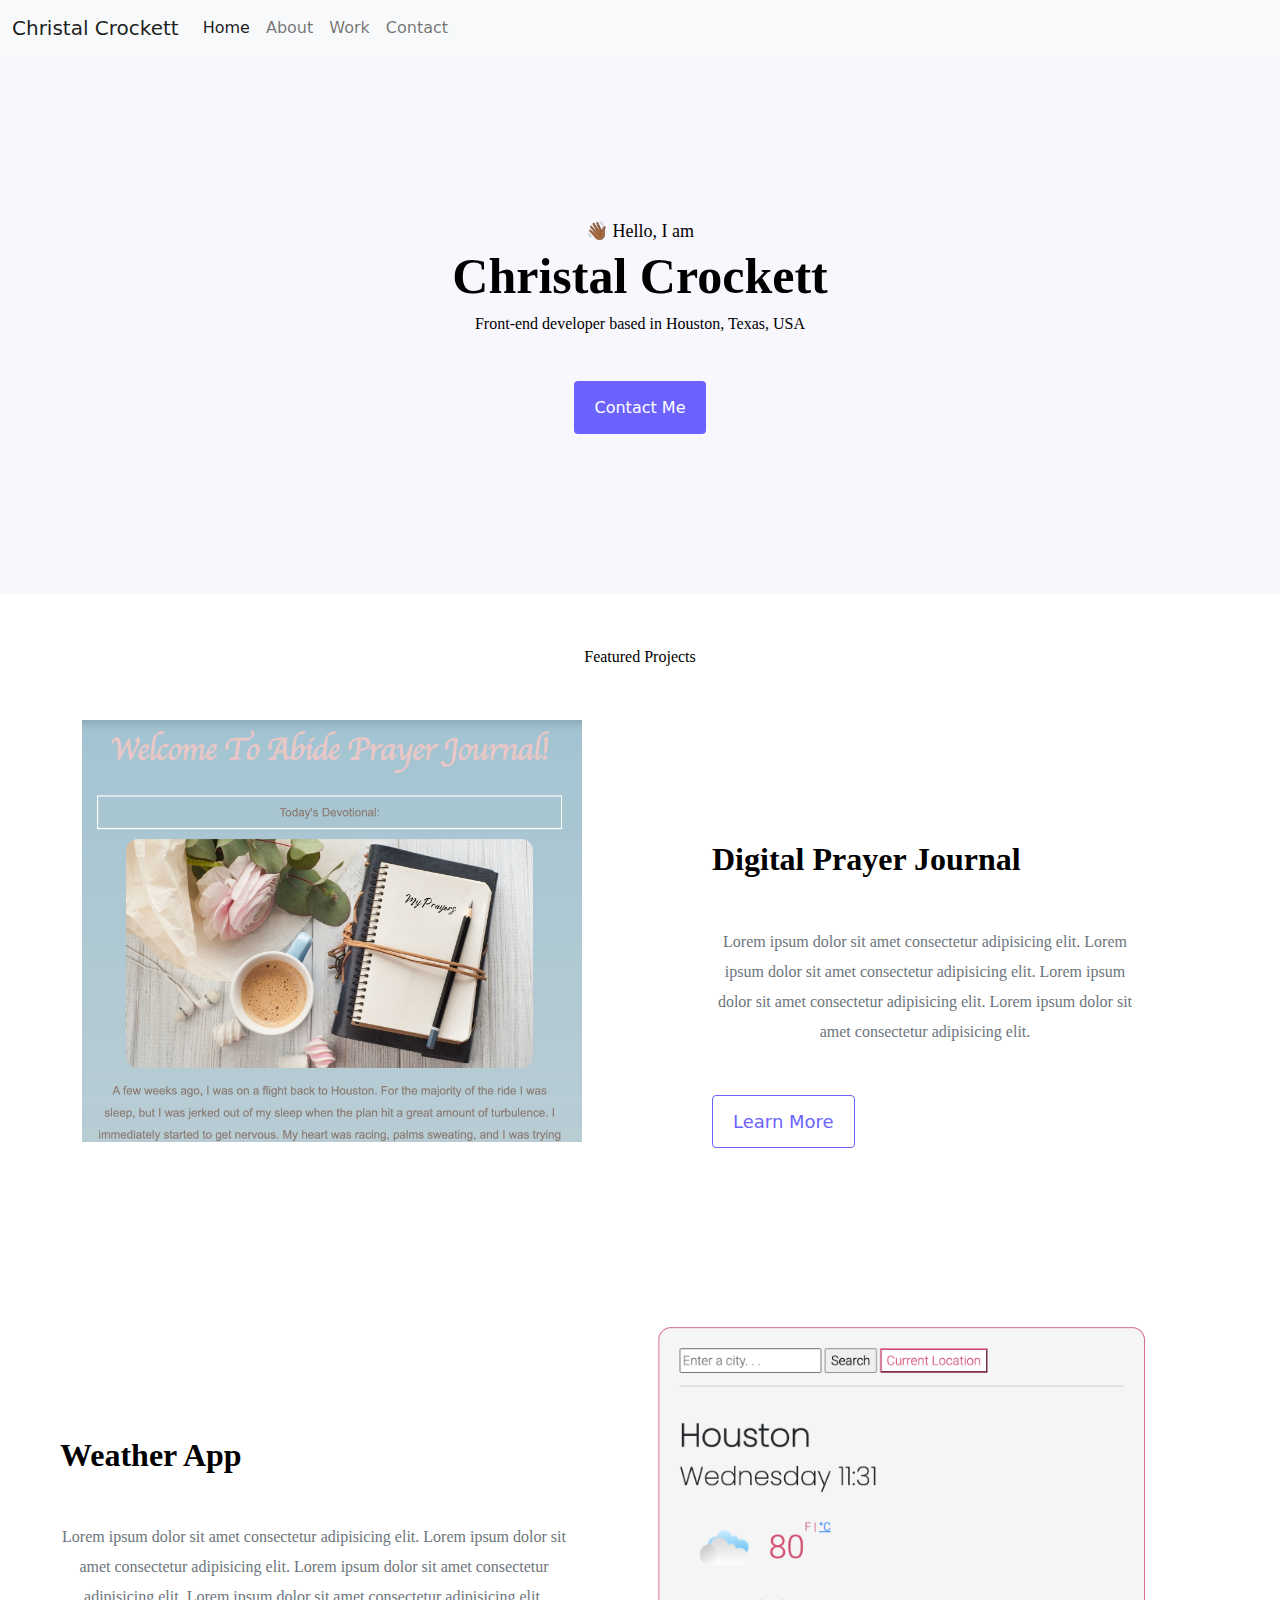
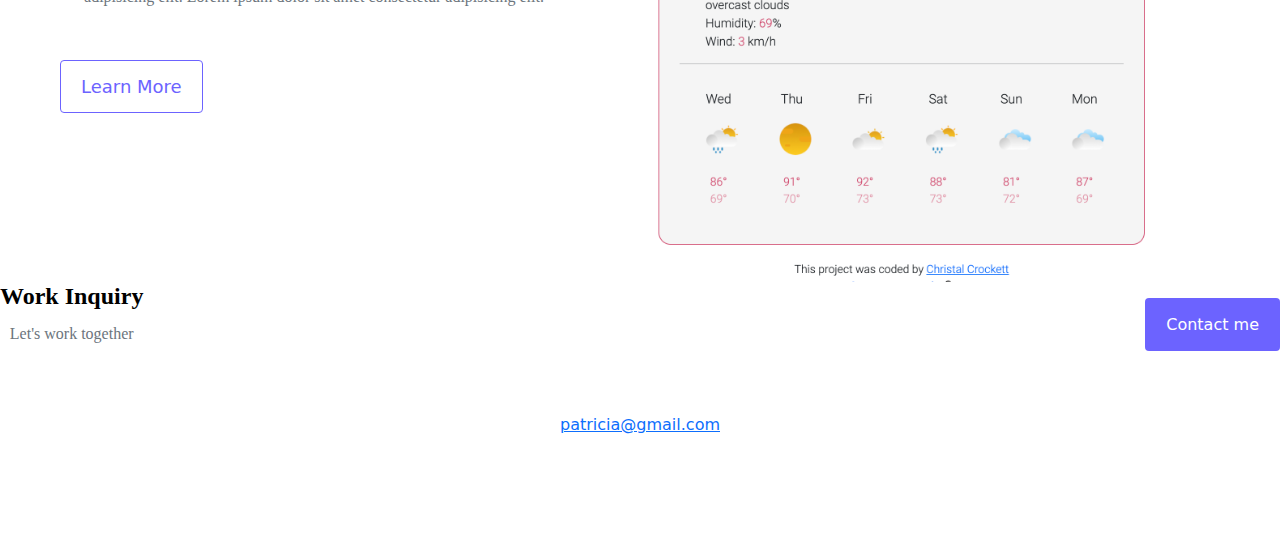
<file: images/Christal Crockett's Portfolio.html>
<!DOCTYPE html>
<!-- saved from url=(0032)http://127.0.0.1:5500/index.html -->
<html lang="en"><head><meta http-equiv="Content-Type" content="text/html; charset=UTF-8">
    
    <meta http-equiv="X-UA-Compatible" content="IE=edge">
    <meta name="viewport" content="width=device-width, initial-scale=1.0">

    <title>Christal Crockett's Portfolio</title>

    <link href="./Christal Crockett&#39;s Portfolio_files/bootstrap.min.css" rel="stylesheet" integrity="sha384-EVSTQN3/azprG1Anm3QDgpJLIm9Nao0Yz1ztcQTwFspd3yD65VohhpuuCOmLASjC" crossorigin="anonymous">
    <link rel="stylesheet" a="" href="./Christal Crockett&#39;s Portfolio_files/portfolio.css">
    <link rel="preconnect" href="https://fonts.googleapis.com/">
    <link rel="preconnect" href="https://fonts.gstatic.com/" crossorigin="">
    <link href="./Christal Crockett&#39;s Portfolio_files/css2" rel="stylesheet">
    <script src="./Christal Crockett&#39;s Portfolio_files/bootstrap.bundle.min.js" integrity="sha384-MrcW6ZMFYlzcLA8Nl+NtUVF0sA7MsXsP1UyJoMp4YLEuNSfAP+JcXn/tWtIaxVXM" crossorigin="anonymous"></script>
    <script src="./Christal Crockett&#39;s Portfolio_files/9d87607539.js" crossorigin="anonymous"></script><style media="all" id="fa-v4-font-face">/*!
 * Font Awesome Free 6.4.0 by @fontawesome - https://fontawesome.com
 * License - https://fontawesome.com/license/free (Icons: CC BY 4.0, Fonts: SIL OFL 1.1, Code: MIT License)
 * Copyright 2023 Fonticons, Inc.
 */@font-face{font-family:"FontAwesome";font-display:block;src:url(https://ka-f.fontawesome.com/releases/v6.4.0/webfonts/free-fa-solid-900.woff2) format("woff2"),url(https://ka-f.fontawesome.com/releases/v6.4.0/webfonts/free-fa-solid-900.ttf) format("truetype")}@font-face{font-family:"FontAwesome";font-display:block;src:url(https://ka-f.fontawesome.com/releases/v6.4.0/webfonts/free-fa-brands-400.woff2) format("woff2"),url(https://ka-f.fontawesome.com/releases/v6.4.0/webfonts/free-fa-brands-400.ttf) format("truetype")}@font-face{font-family:"FontAwesome";font-display:block;src:url(https://ka-f.fontawesome.com/releases/v6.4.0/webfonts/free-fa-regular-400.woff2) format("woff2"),url(https://ka-f.fontawesome.com/releases/v6.4.0/webfonts/free-fa-regular-400.ttf) format("truetype");unicode-range:u+f003,u+f006,u+f014,u+f016-f017,u+f01a-f01b,u+f01d,u+f022,u+f03e,u+f044,u+f046,u+f05c-f05d,u+f06e,u+f070,u+f087-f088,u+f08a,u+f094,u+f096-f097,u+f09d,u+f0a0,u+f0a2,u+f0a4-f0a7,u+f0c5,u+f0c7,u+f0e5-f0e6,u+f0eb,u+f0f6-f0f8,u+f10c,u+f114-f115,u+f118-f11a,u+f11c-f11d,u+f133,u+f147,u+f14e,u+f150-f152,u+f185-f186,u+f18e,u+f190-f192,u+f196,u+f1c1-f1c9,u+f1d9,u+f1db,u+f1e3,u+f1ea,u+f1f7,u+f1f9,u+f20a,u+f247-f248,u+f24a,u+f24d,u+f255-f25b,u+f25d,u+f271-f274,u+f278,u+f27b,u+f28c,u+f28e,u+f29c,u+f2b5,u+f2b7,u+f2ba,u+f2bc,u+f2be,u+f2c0-f2c1,u+f2c3,u+f2d0,u+f2d2,u+f2d4,u+f2dc}@font-face{font-family:"FontAwesome";font-display:block;src:url(https://ka-f.fontawesome.com/releases/v6.4.0/webfonts/free-fa-v4compatibility.woff2) format("woff2"),url(https://ka-f.fontawesome.com/releases/v6.4.0/webfonts/free-fa-v4compatibility.ttf) format("truetype");unicode-range:u+f041,u+f047,u+f065-f066,u+f07d-f07e,u+f080,u+f08b,u+f08e,u+f090,u+f09a,u+f0ac,u+f0ae,u+f0b2,u+f0d0,u+f0d6,u+f0e4,u+f0ec,u+f10a-f10b,u+f123,u+f13e,u+f148-f149,u+f14c,u+f156,u+f15e,u+f160-f161,u+f163,u+f175-f178,u+f195,u+f1f8,u+f219,u+f27a}</style><style media="all" id="fa-v5-font-face">/*!
 * Font Awesome Free 6.4.0 by @fontawesome - https://fontawesome.com
 * License - https://fontawesome.com/license/free (Icons: CC BY 4.0, Fonts: SIL OFL 1.1, Code: MIT License)
 * Copyright 2023 Fonticons, Inc.
 */@font-face{font-family:"Font Awesome 5 Brands";font-display:block;font-weight:400;src:url(https://ka-f.fontawesome.com/releases/v6.4.0/webfonts/free-fa-brands-400.woff2) format("woff2"),url(https://ka-f.fontawesome.com/releases/v6.4.0/webfonts/free-fa-brands-400.ttf) format("truetype")}@font-face{font-family:"Font Awesome 5 Free";font-display:block;font-weight:900;src:url(https://ka-f.fontawesome.com/releases/v6.4.0/webfonts/free-fa-solid-900.woff2) format("woff2"),url(https://ka-f.fontawesome.com/releases/v6.4.0/webfonts/free-fa-solid-900.ttf) format("truetype")}@font-face{font-family:"Font Awesome 5 Free";font-display:block;font-weight:400;src:url(https://ka-f.fontawesome.com/releases/v6.4.0/webfonts/free-fa-regular-400.woff2) format("woff2"),url(https://ka-f.fontawesome.com/releases/v6.4.0/webfonts/free-fa-regular-400.ttf) format("truetype")}</style><style media="all" id="fa-v4-shims">/*!
 * Font Awesome Free 6.4.0 by @fontawesome - https://fontawesome.com
 * License - https://fontawesome.com/license/free (Icons: CC BY 4.0, Fonts: SIL OFL 1.1, Code: MIT License)
 * Copyright 2023 Fonticons, Inc.
 */.fa.fa-glass:before{content:"\f000"}.fa.fa-envelope-o{font-family:"Font Awesome 6 Free";font-weight:400}.fa.fa-envelope-o:before{content:"\f0e0"}.fa.fa-star-o{font-family:"Font Awesome 6 Free";font-weight:400}.fa.fa-star-o:before{content:"\f005"}.fa.fa-close:before,.fa.fa-remove:before{content:"\f00d"}.fa.fa-gear:before{content:"\f013"}.fa.fa-trash-o{font-family:"Font Awesome 6 Free";font-weight:400}.fa.fa-trash-o:before{content:"\f2ed"}.fa.fa-home:before{content:"\f015"}.fa.fa-file-o{font-family:"Font Awesome 6 Free";font-weight:400}.fa.fa-file-o:before{content:"\f15b"}.fa.fa-clock-o{font-family:"Font Awesome 6 Free";font-weight:400}.fa.fa-clock-o:before{content:"\f017"}.fa.fa-arrow-circle-o-down{font-family:"Font Awesome 6 Free";font-weight:400}.fa.fa-arrow-circle-o-down:before{content:"\f358"}.fa.fa-arrow-circle-o-up{font-family:"Font Awesome 6 Free";font-weight:400}.fa.fa-arrow-circle-o-up:before{content:"\f35b"}.fa.fa-play-circle-o{font-family:"Font Awesome 6 Free";font-weight:400}.fa.fa-play-circle-o:before{content:"\f144"}.fa.fa-repeat:before,.fa.fa-rotate-right:before{content:"\f01e"}.fa.fa-refresh:before{content:"\f021"}.fa.fa-list-alt{font-family:"Font Awesome 6 Free";font-weight:400}.fa.fa-list-alt:before{content:"\f022"}.fa.fa-dedent:before{content:"\f03b"}.fa.fa-video-camera:before{content:"\f03d"}.fa.fa-picture-o{font-family:"Font Awesome 6 Free";font-weight:400}.fa.fa-picture-o:before{content:"\f03e"}.fa.fa-photo{font-family:"Font Awesome 6 Free";font-weight:400}.fa.fa-photo:before{content:"\f03e"}.fa.fa-image{font-family:"Font Awesome 6 Free";font-weight:400}.fa.fa-image:before{content:"\f03e"}.fa.fa-map-marker:before{content:"\f3c5"}.fa.fa-pencil-square-o{font-family:"Font Awesome 6 Free";font-weight:400}.fa.fa-pencil-square-o:before{content:"\f044"}.fa.fa-edit{font-family:"Font Awesome 6 Free";font-weight:400}.fa.fa-edit:before{content:"\f044"}.fa.fa-share-square-o:before{content:"\f14d"}.fa.fa-check-square-o{font-family:"Font Awesome 6 Free";font-weight:400}.fa.fa-check-square-o:before{content:"\f14a"}.fa.fa-arrows:before{content:"\f0b2"}.fa.fa-times-circle-o{font-family:"Font Awesome 6 Free";font-weight:400}.fa.fa-times-circle-o:before{content:"\f057"}.fa.fa-check-circle-o{font-family:"Font Awesome 6 Free";font-weight:400}.fa.fa-check-circle-o:before{content:"\f058"}.fa.fa-mail-forward:before{content:"\f064"}.fa.fa-expand:before{content:"\f424"}.fa.fa-compress:before{content:"\f422"}.fa.fa-eye,.fa.fa-eye-slash{font-family:"Font Awesome 6 Free";font-weight:400}.fa.fa-warning:before{content:"\f071"}.fa.fa-calendar:before{content:"\f073"}.fa.fa-arrows-v:before{content:"\f338"}.fa.fa-arrows-h:before{content:"\f337"}.fa.fa-bar-chart-o:before,.fa.fa-bar-chart:before{content:"\e0e3"}.fa.fa-twitter-square{font-family:"Font Awesome 6 Brands";font-weight:400}.fa.fa-twitter-square:before{content:"\f081"}.fa.fa-facebook-square{font-family:"Font Awesome 6 Brands";font-weight:400}.fa.fa-facebook-square:before{content:"\f082"}.fa.fa-gears:before{content:"\f085"}.fa.fa-thumbs-o-up{font-family:"Font Awesome 6 Free";font-weight:400}.fa.fa-thumbs-o-up:before{content:"\f164"}.fa.fa-thumbs-o-down{font-family:"Font Awesome 6 Free";font-weight:400}.fa.fa-thumbs-o-down:before{content:"\f165"}.fa.fa-heart-o{font-family:"Font Awesome 6 Free";font-weight:400}.fa.fa-heart-o:before{content:"\f004"}.fa.fa-sign-out:before{content:"\f2f5"}.fa.fa-linkedin-square{font-family:"Font Awesome 6 Brands";font-weight:400}.fa.fa-linkedin-square:before{content:"\f08c"}.fa.fa-thumb-tack:before{content:"\f08d"}.fa.fa-external-link:before{content:"\f35d"}.fa.fa-sign-in:before{content:"\f2f6"}.fa.fa-github-square{font-family:"Font Awesome 6 Brands";font-weight:400}.fa.fa-github-square:before{content:"\f092"}.fa.fa-lemon-o{font-family:"Font Awesome 6 Free";font-weight:400}.fa.fa-lemon-o:before{content:"\f094"}.fa.fa-square-o{font-family:"Font Awesome 6 Free";font-weight:400}.fa.fa-square-o:before{content:"\f0c8"}.fa.fa-bookmark-o{font-family:"Font Awesome 6 Free";font-weight:400}.fa.fa-bookmark-o:before{content:"\f02e"}.fa.fa-facebook,.fa.fa-twitter{font-family:"Font Awesome 6 Brands";font-weight:400}.fa.fa-facebook:before{content:"\f39e"}.fa.fa-facebook-f{font-family:"Font Awesome 6 Brands";font-weight:400}.fa.fa-facebook-f:before{content:"\f39e"}.fa.fa-github{font-family:"Font Awesome 6 Brands";font-weight:400}.fa.fa-credit-card{font-family:"Font Awesome 6 Free";font-weight:400}.fa.fa-feed:before{content:"\f09e"}.fa.fa-hdd-o{font-family:"Font Awesome 6 Free";font-weight:400}.fa.fa-hdd-o:before{content:"\f0a0"}.fa.fa-hand-o-right{font-family:"Font Awesome 6 Free";font-weight:400}.fa.fa-hand-o-right:before{content:"\f0a4"}.fa.fa-hand-o-left{font-family:"Font Awesome 6 Free";font-weight:400}.fa.fa-hand-o-left:before{content:"\f0a5"}.fa.fa-hand-o-up{font-family:"Font Awesome 6 Free";font-weight:400}.fa.fa-hand-o-up:before{content:"\f0a6"}.fa.fa-hand-o-down{font-family:"Font Awesome 6 Free";font-weight:400}.fa.fa-hand-o-down:before{content:"\f0a7"}.fa.fa-globe:before{content:"\f57d"}.fa.fa-tasks:before{content:"\f828"}.fa.fa-arrows-alt:before{content:"\f31e"}.fa.fa-group:before{content:"\f0c0"}.fa.fa-chain:before{content:"\f0c1"}.fa.fa-cut:before{content:"\f0c4"}.fa.fa-files-o{font-family:"Font Awesome 6 Free";font-weight:400}.fa.fa-files-o:before{content:"\f0c5"}.fa.fa-floppy-o{font-family:"Font Awesome 6 Free";font-weight:400}.fa.fa-floppy-o:before{content:"\f0c7"}.fa.fa-save{font-family:"Font Awesome 6 Free";font-weight:400}.fa.fa-save:before{content:"\f0c7"}.fa.fa-navicon:before,.fa.fa-reorder:before{content:"\f0c9"}.fa.fa-magic:before{content:"\e2ca"}.fa.fa-pinterest,.fa.fa-pinterest-square{font-family:"Font Awesome 6 Brands";font-weight:400}.fa.fa-pinterest-square:before{content:"\f0d3"}.fa.fa-google-plus-square{font-family:"Font Awesome 6 Brands";font-weight:400}.fa.fa-google-plus-square:before{content:"\f0d4"}.fa.fa-google-plus{font-family:"Font Awesome 6 Brands";font-weight:400}.fa.fa-google-plus:before{content:"\f0d5"}.fa.fa-money:before{content:"\f3d1"}.fa.fa-unsorted:before{content:"\f0dc"}.fa.fa-sort-desc:before{content:"\f0dd"}.fa.fa-sort-asc:before{content:"\f0de"}.fa.fa-linkedin{font-family:"Font Awesome 6 Brands";font-weight:400}.fa.fa-linkedin:before{content:"\f0e1"}.fa.fa-rotate-left:before{content:"\f0e2"}.fa.fa-legal:before{content:"\f0e3"}.fa.fa-dashboard:before,.fa.fa-tachometer:before{content:"\f625"}.fa.fa-comment-o{font-family:"Font Awesome 6 Free";font-weight:400}.fa.fa-comment-o:before{content:"\f075"}.fa.fa-comments-o{font-family:"Font Awesome 6 Free";font-weight:400}.fa.fa-comments-o:before{content:"\f086"}.fa.fa-flash:before{content:"\f0e7"}.fa.fa-clipboard:before{content:"\f0ea"}.fa.fa-lightbulb-o{font-family:"Font Awesome 6 Free";font-weight:400}.fa.fa-lightbulb-o:before{content:"\f0eb"}.fa.fa-exchange:before{content:"\f362"}.fa.fa-cloud-download:before{content:"\f0ed"}.fa.fa-cloud-upload:before{content:"\f0ee"}.fa.fa-bell-o{font-family:"Font Awesome 6 Free";font-weight:400}.fa.fa-bell-o:before{content:"\f0f3"}.fa.fa-cutlery:before{content:"\f2e7"}.fa.fa-file-text-o{font-family:"Font Awesome 6 Free";font-weight:400}.fa.fa-file-text-o:before{content:"\f15c"}.fa.fa-building-o{font-family:"Font Awesome 6 Free";font-weight:400}.fa.fa-building-o:before{content:"\f1ad"}.fa.fa-hospital-o{font-family:"Font Awesome 6 Free";font-weight:400}.fa.fa-hospital-o:before{content:"\f0f8"}.fa.fa-tablet:before{content:"\f3fa"}.fa.fa-mobile-phone:before,.fa.fa-mobile:before{content:"\f3cd"}.fa.fa-circle-o{font-family:"Font Awesome 6 Free";font-weight:400}.fa.fa-circle-o:before{content:"\f111"}.fa.fa-mail-reply:before{content:"\f3e5"}.fa.fa-github-alt{font-family:"Font Awesome 6 Brands";font-weight:400}.fa.fa-folder-o{font-family:"Font Awesome 6 Free";font-weight:400}.fa.fa-folder-o:before{content:"\f07b"}.fa.fa-folder-open-o{font-family:"Font Awesome 6 Free";font-weight:400}.fa.fa-folder-open-o:before{content:"\f07c"}.fa.fa-smile-o{font-family:"Font Awesome 6 Free";font-weight:400}.fa.fa-smile-o:before{content:"\f118"}.fa.fa-frown-o{font-family:"Font Awesome 6 Free";font-weight:400}.fa.fa-frown-o:before{content:"\f119"}.fa.fa-meh-o{font-family:"Font Awesome 6 Free";font-weight:400}.fa.fa-meh-o:before{content:"\f11a"}.fa.fa-keyboard-o{font-family:"Font Awesome 6 Free";font-weight:400}.fa.fa-keyboard-o:before{content:"\f11c"}.fa.fa-flag-o{font-family:"Font Awesome 6 Free";font-weight:400}.fa.fa-flag-o:before{content:"\f024"}.fa.fa-mail-reply-all:before{content:"\f122"}.fa.fa-star-half-o{font-family:"Font Awesome 6 Free";font-weight:400}.fa.fa-star-half-o:before{content:"\f5c0"}.fa.fa-star-half-empty{font-family:"Font Awesome 6 Free";font-weight:400}.fa.fa-star-half-empty:before{content:"\f5c0"}.fa.fa-star-half-full{font-family:"Font Awesome 6 Free";font-weight:400}.fa.fa-star-half-full:before{content:"\f5c0"}.fa.fa-code-fork:before{content:"\f126"}.fa.fa-chain-broken:before,.fa.fa-unlink:before{content:"\f127"}.fa.fa-calendar-o{font-family:"Font Awesome 6 Free";font-weight:400}.fa.fa-calendar-o:before{content:"\f133"}.fa.fa-css3,.fa.fa-html5,.fa.fa-maxcdn{font-family:"Font Awesome 6 Brands";font-weight:400}.fa.fa-unlock-alt:before{content:"\f09c"}.fa.fa-minus-square-o{font-family:"Font Awesome 6 Free";font-weight:400}.fa.fa-minus-square-o:before{content:"\f146"}.fa.fa-level-up:before{content:"\f3bf"}.fa.fa-level-down:before{content:"\f3be"}.fa.fa-pencil-square:before{content:"\f14b"}.fa.fa-external-link-square:before{content:"\f360"}.fa.fa-compass{font-family:"Font Awesome 6 Free";font-weight:400}.fa.fa-caret-square-o-down{font-family:"Font Awesome 6 Free";font-weight:400}.fa.fa-caret-square-o-down:before{content:"\f150"}.fa.fa-toggle-down{font-family:"Font Awesome 6 Free";font-weight:400}.fa.fa-toggle-down:before{content:"\f150"}.fa.fa-caret-square-o-up{font-family:"Font Awesome 6 Free";font-weight:400}.fa.fa-caret-square-o-up:before{content:"\f151"}.fa.fa-toggle-up{font-family:"Font Awesome 6 Free";font-weight:400}.fa.fa-toggle-up:before{content:"\f151"}.fa.fa-caret-square-o-right{font-family:"Font Awesome 6 Free";font-weight:400}.fa.fa-caret-square-o-right:before{content:"\f152"}.fa.fa-toggle-right{font-family:"Font Awesome 6 Free";font-weight:400}.fa.fa-toggle-right:before{content:"\f152"}.fa.fa-eur:before,.fa.fa-euro:before{content:"\f153"}.fa.fa-gbp:before{content:"\f154"}.fa.fa-dollar:before,.fa.fa-usd:before{content:"\24"}.fa.fa-inr:before,.fa.fa-rupee:before{content:"\e1bc"}.fa.fa-cny:before,.fa.fa-jpy:before,.fa.fa-rmb:before,.fa.fa-yen:before{content:"\f157"}.fa.fa-rouble:before,.fa.fa-rub:before,.fa.fa-ruble:before{content:"\f158"}.fa.fa-krw:before,.fa.fa-won:before{content:"\f159"}.fa.fa-bitcoin,.fa.fa-btc{font-family:"Font Awesome 6 Brands";font-weight:400}.fa.fa-bitcoin:before{content:"\f15a"}.fa.fa-file-text:before{content:"\f15c"}.fa.fa-sort-alpha-asc:before{content:"\f15d"}.fa.fa-sort-alpha-desc:before{content:"\f881"}.fa.fa-sort-amount-asc:before{content:"\f884"}.fa.fa-sort-amount-desc:before{content:"\f160"}.fa.fa-sort-numeric-asc:before{content:"\f162"}.fa.fa-sort-numeric-desc:before{content:"\f886"}.fa.fa-youtube-square{font-family:"Font Awesome 6 Brands";font-weight:400}.fa.fa-youtube-square:before{content:"\f431"}.fa.fa-xing,.fa.fa-xing-square,.fa.fa-youtube{font-family:"Font Awesome 6 Brands";font-weight:400}.fa.fa-xing-square:before{content:"\f169"}.fa.fa-youtube-play{font-family:"Font Awesome 6 Brands";font-weight:400}.fa.fa-youtube-play:before{content:"\f167"}.fa.fa-adn,.fa.fa-bitbucket,.fa.fa-bitbucket-square,.fa.fa-dropbox,.fa.fa-flickr,.fa.fa-instagram,.fa.fa-stack-overflow{font-family:"Font Awesome 6 Brands";font-weight:400}.fa.fa-bitbucket-square:before{content:"\f171"}.fa.fa-tumblr,.fa.fa-tumblr-square{font-family:"Font Awesome 6 Brands";font-weight:400}.fa.fa-tumblr-square:before{content:"\f174"}.fa.fa-long-arrow-down:before{content:"\f309"}.fa.fa-long-arrow-up:before{content:"\f30c"}.fa.fa-long-arrow-left:before{content:"\f30a"}.fa.fa-long-arrow-right:before{content:"\f30b"}.fa.fa-android,.fa.fa-apple,.fa.fa-dribbble,.fa.fa-foursquare,.fa.fa-gittip,.fa.fa-gratipay,.fa.fa-linux,.fa.fa-skype,.fa.fa-trello,.fa.fa-windows{font-family:"Font Awesome 6 Brands";font-weight:400}.fa.fa-gittip:before{content:"\f184"}.fa.fa-sun-o{font-family:"Font Awesome 6 Free";font-weight:400}.fa.fa-sun-o:before{content:"\f185"}.fa.fa-moon-o{font-family:"Font Awesome 6 Free";font-weight:400}.fa.fa-moon-o:before{content:"\f186"}.fa.fa-pagelines,.fa.fa-renren,.fa.fa-stack-exchange,.fa.fa-vk,.fa.fa-weibo{font-family:"Font Awesome 6 Brands";font-weight:400}.fa.fa-arrow-circle-o-right{font-family:"Font Awesome 6 Free";font-weight:400}.fa.fa-arrow-circle-o-right:before{content:"\f35a"}.fa.fa-arrow-circle-o-left{font-family:"Font Awesome 6 Free";font-weight:400}.fa.fa-arrow-circle-o-left:before{content:"\f359"}.fa.fa-caret-square-o-left{font-family:"Font Awesome 6 Free";font-weight:400}.fa.fa-caret-square-o-left:before{content:"\f191"}.fa.fa-toggle-left{font-family:"Font Awesome 6 Free";font-weight:400}.fa.fa-toggle-left:before{content:"\f191"}.fa.fa-dot-circle-o{font-family:"Font Awesome 6 Free";font-weight:400}.fa.fa-dot-circle-o:before{content:"\f192"}.fa.fa-vimeo-square{font-family:"Font Awesome 6 Brands";font-weight:400}.fa.fa-vimeo-square:before{content:"\f194"}.fa.fa-try:before,.fa.fa-turkish-lira:before{content:"\e2bb"}.fa.fa-plus-square-o{font-family:"Font Awesome 6 Free";font-weight:400}.fa.fa-plus-square-o:before{content:"\f0fe"}.fa.fa-openid,.fa.fa-slack,.fa.fa-wordpress{font-family:"Font Awesome 6 Brands";font-weight:400}.fa.fa-bank:before,.fa.fa-institution:before{content:"\f19c"}.fa.fa-mortar-board:before{content:"\f19d"}.fa.fa-google,.fa.fa-reddit,.fa.fa-reddit-square,.fa.fa-yahoo{font-family:"Font Awesome 6 Brands";font-weight:400}.fa.fa-reddit-square:before{content:"\f1a2"}.fa.fa-behance,.fa.fa-behance-square,.fa.fa-delicious,.fa.fa-digg,.fa.fa-drupal,.fa.fa-joomla,.fa.fa-pied-piper-alt,.fa.fa-pied-piper-pp,.fa.fa-stumbleupon,.fa.fa-stumbleupon-circle{font-family:"Font Awesome 6 Brands";font-weight:400}.fa.fa-behance-square:before{content:"\f1b5"}.fa.fa-steam,.fa.fa-steam-square{font-family:"Font Awesome 6 Brands";font-weight:400}.fa.fa-steam-square:before{content:"\f1b7"}.fa.fa-automobile:before{content:"\f1b9"}.fa.fa-cab:before{content:"\f1ba"}.fa.fa-deviantart,.fa.fa-soundcloud,.fa.fa-spotify{font-family:"Font Awesome 6 Brands";font-weight:400}.fa.fa-file-pdf-o{font-family:"Font Awesome 6 Free";font-weight:400}.fa.fa-file-pdf-o:before{content:"\f1c1"}.fa.fa-file-word-o{font-family:"Font Awesome 6 Free";font-weight:400}.fa.fa-file-word-o:before{content:"\f1c2"}.fa.fa-file-excel-o{font-family:"Font Awesome 6 Free";font-weight:400}.fa.fa-file-excel-o:before{content:"\f1c3"}.fa.fa-file-powerpoint-o{font-family:"Font Awesome 6 Free";font-weight:400}.fa.fa-file-powerpoint-o:before{content:"\f1c4"}.fa.fa-file-image-o{font-family:"Font Awesome 6 Free";font-weight:400}.fa.fa-file-image-o:before{content:"\f1c5"}.fa.fa-file-photo-o{font-family:"Font Awesome 6 Free";font-weight:400}.fa.fa-file-photo-o:before{content:"\f1c5"}.fa.fa-file-picture-o{font-family:"Font Awesome 6 Free";font-weight:400}.fa.fa-file-picture-o:before{content:"\f1c5"}.fa.fa-file-archive-o{font-family:"Font Awesome 6 Free";font-weight:400}.fa.fa-file-archive-o:before{content:"\f1c6"}.fa.fa-file-zip-o{font-family:"Font Awesome 6 Free";font-weight:400}.fa.fa-file-zip-o:before{content:"\f1c6"}.fa.fa-file-audio-o{font-family:"Font Awesome 6 Free";font-weight:400}.fa.fa-file-audio-o:before{content:"\f1c7"}.fa.fa-file-sound-o{font-family:"Font Awesome 6 Free";font-weight:400}.fa.fa-file-sound-o:before{content:"\f1c7"}.fa.fa-file-video-o{font-family:"Font Awesome 6 Free";font-weight:400}.fa.fa-file-video-o:before{content:"\f1c8"}.fa.fa-file-movie-o{font-family:"Font Awesome 6 Free";font-weight:400}.fa.fa-file-movie-o:before{content:"\f1c8"}.fa.fa-file-code-o{font-family:"Font Awesome 6 Free";font-weight:400}.fa.fa-file-code-o:before{content:"\f1c9"}.fa.fa-codepen,.fa.fa-jsfiddle,.fa.fa-vine{font-family:"Font Awesome 6 Brands";font-weight:400}.fa.fa-life-bouy:before,.fa.fa-life-buoy:before,.fa.fa-life-saver:before,.fa.fa-support:before{content:"\f1cd"}.fa.fa-circle-o-notch:before{content:"\f1ce"}.fa.fa-ra,.fa.fa-rebel{font-family:"Font Awesome 6 Brands";font-weight:400}.fa.fa-ra:before{content:"\f1d0"}.fa.fa-resistance{font-family:"Font Awesome 6 Brands";font-weight:400}.fa.fa-resistance:before{content:"\f1d0"}.fa.fa-empire,.fa.fa-ge{font-family:"Font Awesome 6 Brands";font-weight:400}.fa.fa-ge:before{content:"\f1d1"}.fa.fa-git-square{font-family:"Font Awesome 6 Brands";font-weight:400}.fa.fa-git-square:before{content:"\f1d2"}.fa.fa-git,.fa.fa-hacker-news,.fa.fa-y-combinator-square{font-family:"Font Awesome 6 Brands";font-weight:400}.fa.fa-y-combinator-square:before{content:"\f1d4"}.fa.fa-yc-square{font-family:"Font Awesome 6 Brands";font-weight:400}.fa.fa-yc-square:before{content:"\f1d4"}.fa.fa-qq,.fa.fa-tencent-weibo,.fa.fa-wechat,.fa.fa-weixin{font-family:"Font Awesome 6 Brands";font-weight:400}.fa.fa-wechat:before{content:"\f1d7"}.fa.fa-send:before{content:"\f1d8"}.fa.fa-paper-plane-o{font-family:"Font Awesome 6 Free";font-weight:400}.fa.fa-paper-plane-o:before{content:"\f1d8"}.fa.fa-send-o{font-family:"Font Awesome 6 Free";font-weight:400}.fa.fa-send-o:before{content:"\f1d8"}.fa.fa-circle-thin{font-family:"Font Awesome 6 Free";font-weight:400}.fa.fa-circle-thin:before{content:"\f111"}.fa.fa-header:before{content:"\f1dc"}.fa.fa-futbol-o{font-family:"Font Awesome 6 Free";font-weight:400}.fa.fa-futbol-o:before{content:"\f1e3"}.fa.fa-soccer-ball-o{font-family:"Font Awesome 6 Free";font-weight:400}.fa.fa-soccer-ball-o:before{content:"\f1e3"}.fa.fa-slideshare,.fa.fa-twitch,.fa.fa-yelp{font-family:"Font Awesome 6 Brands";font-weight:400}.fa.fa-newspaper-o{font-family:"Font Awesome 6 Free";font-weight:400}.fa.fa-newspaper-o:before{content:"\f1ea"}.fa.fa-cc-amex,.fa.fa-cc-discover,.fa.fa-cc-mastercard,.fa.fa-cc-paypal,.fa.fa-cc-stripe,.fa.fa-cc-visa,.fa.fa-google-wallet,.fa.fa-paypal{font-family:"Font Awesome 6 Brands";font-weight:400}.fa.fa-bell-slash-o{font-family:"Font Awesome 6 Free";font-weight:400}.fa.fa-bell-slash-o:before{content:"\f1f6"}.fa.fa-trash:before{content:"\f2ed"}.fa.fa-copyright{font-family:"Font Awesome 6 Free";font-weight:400}.fa.fa-eyedropper:before{content:"\f1fb"}.fa.fa-area-chart:before{content:"\f1fe"}.fa.fa-pie-chart:before{content:"\f200"}.fa.fa-line-chart:before{content:"\f201"}.fa.fa-lastfm,.fa.fa-lastfm-square{font-family:"Font Awesome 6 Brands";font-weight:400}.fa.fa-lastfm-square:before{content:"\f203"}.fa.fa-angellist,.fa.fa-ioxhost{font-family:"Font Awesome 6 Brands";font-weight:400}.fa.fa-cc{font-family:"Font Awesome 6 Free";font-weight:400}.fa.fa-cc:before{content:"\f20a"}.fa.fa-ils:before,.fa.fa-shekel:before,.fa.fa-sheqel:before{content:"\f20b"}.fa.fa-buysellads,.fa.fa-connectdevelop,.fa.fa-dashcube,.fa.fa-forumbee,.fa.fa-leanpub,.fa.fa-sellsy,.fa.fa-shirtsinbulk,.fa.fa-simplybuilt,.fa.fa-skyatlas{font-family:"Font Awesome 6 Brands";font-weight:400}.fa.fa-diamond{font-family:"Font Awesome 6 Free";font-weight:400}.fa.fa-diamond:before{content:"\f3a5"}.fa.fa-intersex:before,.fa.fa-transgender:before{content:"\f224"}.fa.fa-transgender-alt:before{content:"\f225"}.fa.fa-facebook-official{font-family:"Font Awesome 6 Brands";font-weight:400}.fa.fa-facebook-official:before{content:"\f09a"}.fa.fa-pinterest-p,.fa.fa-whatsapp{font-family:"Font Awesome 6 Brands";font-weight:400}.fa.fa-hotel:before{content:"\f236"}.fa.fa-medium,.fa.fa-viacoin,.fa.fa-y-combinator,.fa.fa-yc{font-family:"Font Awesome 6 Brands";font-weight:400}.fa.fa-yc:before{content:"\f23b"}.fa.fa-expeditedssl,.fa.fa-opencart,.fa.fa-optin-monster{font-family:"Font Awesome 6 Brands";font-weight:400}.fa.fa-battery-4:before,.fa.fa-battery:before{content:"\f240"}.fa.fa-battery-3:before{content:"\f241"}.fa.fa-battery-2:before{content:"\f242"}.fa.fa-battery-1:before{content:"\f243"}.fa.fa-battery-0:before{content:"\f244"}.fa.fa-object-group,.fa.fa-object-ungroup,.fa.fa-sticky-note-o{font-family:"Font Awesome 6 Free";font-weight:400}.fa.fa-sticky-note-o:before{content:"\f249"}.fa.fa-cc-diners-club,.fa.fa-cc-jcb{font-family:"Font Awesome 6 Brands";font-weight:400}.fa.fa-clone{font-family:"Font Awesome 6 Free";font-weight:400}.fa.fa-hourglass-o:before{content:"\f254"}.fa.fa-hourglass-1:before{content:"\f251"}.fa.fa-hourglass-2:before{content:"\f252"}.fa.fa-hourglass-3:before{content:"\f253"}.fa.fa-hand-rock-o{font-family:"Font Awesome 6 Free";font-weight:400}.fa.fa-hand-rock-o:before{content:"\f255"}.fa.fa-hand-grab-o{font-family:"Font Awesome 6 Free";font-weight:400}.fa.fa-hand-grab-o:before{content:"\f255"}.fa.fa-hand-paper-o{font-family:"Font Awesome 6 Free";font-weight:400}.fa.fa-hand-paper-o:before{content:"\f256"}.fa.fa-hand-stop-o{font-family:"Font Awesome 6 Free";font-weight:400}.fa.fa-hand-stop-o:before{content:"\f256"}.fa.fa-hand-scissors-o{font-family:"Font Awesome 6 Free";font-weight:400}.fa.fa-hand-scissors-o:before{content:"\f257"}.fa.fa-hand-lizard-o{font-family:"Font Awesome 6 Free";font-weight:400}.fa.fa-hand-lizard-o:before{content:"\f258"}.fa.fa-hand-spock-o{font-family:"Font Awesome 6 Free";font-weight:400}.fa.fa-hand-spock-o:before{content:"\f259"}.fa.fa-hand-pointer-o{font-family:"Font Awesome 6 Free";font-weight:400}.fa.fa-hand-pointer-o:before{content:"\f25a"}.fa.fa-hand-peace-o{font-family:"Font Awesome 6 Free";font-weight:400}.fa.fa-hand-peace-o:before{content:"\f25b"}.fa.fa-registered{font-family:"Font Awesome 6 Free";font-weight:400}.fa.fa-creative-commons,.fa.fa-gg,.fa.fa-gg-circle,.fa.fa-odnoklassniki,.fa.fa-odnoklassniki-square{font-family:"Font Awesome 6 Brands";font-weight:400}.fa.fa-odnoklassniki-square:before{content:"\f264"}.fa.fa-chrome,.fa.fa-firefox,.fa.fa-get-pocket,.fa.fa-internet-explorer,.fa.fa-opera,.fa.fa-safari,.fa.fa-wikipedia-w{font-family:"Font Awesome 6 Brands";font-weight:400}.fa.fa-television:before{content:"\f26c"}.fa.fa-500px,.fa.fa-amazon,.fa.fa-contao{font-family:"Font Awesome 6 Brands";font-weight:400}.fa.fa-calendar-plus-o{font-family:"Font Awesome 6 Free";font-weight:400}.fa.fa-calendar-plus-o:before{content:"\f271"}.fa.fa-calendar-minus-o{font-family:"Font Awesome 6 Free";font-weight:400}.fa.fa-calendar-minus-o:before{content:"\f272"}.fa.fa-calendar-times-o{font-family:"Font Awesome 6 Free";font-weight:400}.fa.fa-calendar-times-o:before{content:"\f273"}.fa.fa-calendar-check-o{font-family:"Font Awesome 6 Free";font-weight:400}.fa.fa-calendar-check-o:before{content:"\f274"}.fa.fa-map-o{font-family:"Font Awesome 6 Free";font-weight:400}.fa.fa-map-o:before{content:"\f279"}.fa.fa-commenting:before{content:"\f4ad"}.fa.fa-commenting-o{font-family:"Font Awesome 6 Free";font-weight:400}.fa.fa-commenting-o:before{content:"\f4ad"}.fa.fa-houzz,.fa.fa-vimeo{font-family:"Font Awesome 6 Brands";font-weight:400}.fa.fa-vimeo:before{content:"\f27d"}.fa.fa-black-tie,.fa.fa-edge,.fa.fa-fonticons,.fa.fa-reddit-alien{font-family:"Font Awesome 6 Brands";font-weight:400}.fa.fa-credit-card-alt:before{content:"\f09d"}.fa.fa-codiepie,.fa.fa-fort-awesome,.fa.fa-mixcloud,.fa.fa-modx,.fa.fa-product-hunt,.fa.fa-scribd,.fa.fa-usb{font-family:"Font Awesome 6 Brands";font-weight:400}.fa.fa-pause-circle-o{font-family:"Font Awesome 6 Free";font-weight:400}.fa.fa-pause-circle-o:before{content:"\f28b"}.fa.fa-stop-circle-o{font-family:"Font Awesome 6 Free";font-weight:400}.fa.fa-stop-circle-o:before{content:"\f28d"}.fa.fa-bluetooth,.fa.fa-bluetooth-b,.fa.fa-envira,.fa.fa-gitlab,.fa.fa-wheelchair-alt,.fa.fa-wpbeginner,.fa.fa-wpforms{font-family:"Font Awesome 6 Brands";font-weight:400}.fa.fa-wheelchair-alt:before{content:"\f368"}.fa.fa-question-circle-o{font-family:"Font Awesome 6 Free";font-weight:400}.fa.fa-question-circle-o:before{content:"\f059"}.fa.fa-volume-control-phone:before{content:"\f2a0"}.fa.fa-asl-interpreting:before{content:"\f2a3"}.fa.fa-deafness:before,.fa.fa-hard-of-hearing:before{content:"\f2a4"}.fa.fa-glide,.fa.fa-glide-g{font-family:"Font Awesome 6 Brands";font-weight:400}.fa.fa-signing:before{content:"\f2a7"}.fa.fa-viadeo,.fa.fa-viadeo-square{font-family:"Font Awesome 6 Brands";font-weight:400}.fa.fa-viadeo-square:before{content:"\f2aa"}.fa.fa-snapchat,.fa.fa-snapchat-ghost{font-family:"Font Awesome 6 Brands";font-weight:400}.fa.fa-snapchat-ghost:before{content:"\f2ab"}.fa.fa-snapchat-square{font-family:"Font Awesome 6 Brands";font-weight:400}.fa.fa-snapchat-square:before{content:"\f2ad"}.fa.fa-first-order,.fa.fa-google-plus-official,.fa.fa-pied-piper,.fa.fa-themeisle,.fa.fa-yoast{font-family:"Font Awesome 6 Brands";font-weight:400}.fa.fa-google-plus-official:before{content:"\f2b3"}.fa.fa-google-plus-circle{font-family:"Font Awesome 6 Brands";font-weight:400}.fa.fa-google-plus-circle:before{content:"\f2b3"}.fa.fa-fa,.fa.fa-font-awesome{font-family:"Font Awesome 6 Brands";font-weight:400}.fa.fa-fa:before{content:"\f2b4"}.fa.fa-handshake-o{font-family:"Font Awesome 6 Free";font-weight:400}.fa.fa-handshake-o:before{content:"\f2b5"}.fa.fa-envelope-open-o{font-family:"Font Awesome 6 Free";font-weight:400}.fa.fa-envelope-open-o:before{content:"\f2b6"}.fa.fa-linode{font-family:"Font Awesome 6 Brands";font-weight:400}.fa.fa-address-book-o{font-family:"Font Awesome 6 Free";font-weight:400}.fa.fa-address-book-o:before{content:"\f2b9"}.fa.fa-vcard:before{content:"\f2bb"}.fa.fa-address-card-o{font-family:"Font Awesome 6 Free";font-weight:400}.fa.fa-address-card-o:before{content:"\f2bb"}.fa.fa-vcard-o{font-family:"Font Awesome 6 Free";font-weight:400}.fa.fa-vcard-o:before{content:"\f2bb"}.fa.fa-user-circle-o{font-family:"Font Awesome 6 Free";font-weight:400}.fa.fa-user-circle-o:before{content:"\f2bd"}.fa.fa-user-o{font-family:"Font Awesome 6 Free";font-weight:400}.fa.fa-user-o:before{content:"\f007"}.fa.fa-id-badge{font-family:"Font Awesome 6 Free";font-weight:400}.fa.fa-drivers-license:before{content:"\f2c2"}.fa.fa-id-card-o{font-family:"Font Awesome 6 Free";font-weight:400}.fa.fa-id-card-o:before{content:"\f2c2"}.fa.fa-drivers-license-o{font-family:"Font Awesome 6 Free";font-weight:400}.fa.fa-drivers-license-o:before{content:"\f2c2"}.fa.fa-free-code-camp,.fa.fa-quora,.fa.fa-telegram{font-family:"Font Awesome 6 Brands";font-weight:400}.fa.fa-thermometer-4:before,.fa.fa-thermometer:before{content:"\f2c7"}.fa.fa-thermometer-3:before{content:"\f2c8"}.fa.fa-thermometer-2:before{content:"\f2c9"}.fa.fa-thermometer-1:before{content:"\f2ca"}.fa.fa-thermometer-0:before{content:"\f2cb"}.fa.fa-bathtub:before,.fa.fa-s15:before{content:"\f2cd"}.fa.fa-window-maximize,.fa.fa-window-restore{font-family:"Font Awesome 6 Free";font-weight:400}.fa.fa-times-rectangle:before{content:"\f410"}.fa.fa-window-close-o{font-family:"Font Awesome 6 Free";font-weight:400}.fa.fa-window-close-o:before{content:"\f410"}.fa.fa-times-rectangle-o{font-family:"Font Awesome 6 Free";font-weight:400}.fa.fa-times-rectangle-o:before{content:"\f410"}.fa.fa-bandcamp,.fa.fa-eercast,.fa.fa-etsy,.fa.fa-grav,.fa.fa-imdb,.fa.fa-ravelry{font-family:"Font Awesome 6 Brands";font-weight:400}.fa.fa-eercast:before{content:"\f2da"}.fa.fa-snowflake-o{font-family:"Font Awesome 6 Free";font-weight:400}.fa.fa-snowflake-o:before{content:"\f2dc"}.fa.fa-meetup,.fa.fa-superpowers,.fa.fa-wpexplorer{font-family:"Font Awesome 6 Brands";font-weight:400}</style><style media="all" id="fa-main">/*!
 * Font Awesome Free 6.4.0 by @fontawesome - https://fontawesome.com
 * License - https://fontawesome.com/license/free (Icons: CC BY 4.0, Fonts: SIL OFL 1.1, Code: MIT License)
 * Copyright 2023 Fonticons, Inc.
 */.fa{font-family:var(--fa-style-family,"Font Awesome 6 Free");font-weight:var(--fa-style,900)}.fa,.fa-brands,.fa-classic,.fa-regular,.fa-sharp,.fa-solid,.fab,.far,.fas{-moz-osx-font-smoothing:grayscale;-webkit-font-smoothing:antialiased;display:var(--fa-display,inline-block);font-style:normal;font-variant:normal;line-height:1;text-rendering:auto}.fa-classic,.fa-regular,.fa-solid,.far,.fas{font-family:"Font Awesome 6 Free"}.fa-brands,.fab{font-family:"Font Awesome 6 Brands"}.fa-1x{font-size:1em}.fa-2x{font-size:2em}.fa-3x{font-size:3em}.fa-4x{font-size:4em}.fa-5x{font-size:5em}.fa-6x{font-size:6em}.fa-7x{font-size:7em}.fa-8x{font-size:8em}.fa-9x{font-size:9em}.fa-10x{font-size:10em}.fa-2xs{font-size:.625em;line-height:.1em;vertical-align:.225em}.fa-xs{font-size:.75em;line-height:.08333em;vertical-align:.125em}.fa-sm{font-size:.875em;line-height:.07143em;vertical-align:.05357em}.fa-lg{font-size:1.25em;line-height:.05em;vertical-align:-.075em}.fa-xl{font-size:1.5em;line-height:.04167em;vertical-align:-.125em}.fa-2xl{font-size:2em;line-height:.03125em;vertical-align:-.1875em}.fa-fw{text-align:center;width:1.25em}.fa-ul{list-style-type:none;margin-left:var(--fa-li-margin,2.5em);padding-left:0}.fa-ul>li{position:relative}.fa-li{left:calc(var(--fa-li-width, 2em)*-1);position:absolute;text-align:center;width:var(--fa-li-width,2em);line-height:inherit}.fa-border{border-radius:var(--fa-border-radius,.1em);border:var(--fa-border-width,.08em) var(--fa-border-style,solid) var(--fa-border-color,#eee);padding:var(--fa-border-padding,.2em .25em .15em)}.fa-pull-left{float:left;margin-right:var(--fa-pull-margin,.3em)}.fa-pull-right{float:right;margin-left:var(--fa-pull-margin,.3em)}.fa-beat{-webkit-animation-name:fa-beat;animation-name:fa-beat;-webkit-animation-delay:var(--fa-animation-delay,0s);animation-delay:var(--fa-animation-delay,0s);-webkit-animation-direction:var(--fa-animation-direction,normal);animation-direction:var(--fa-animation-direction,normal);-webkit-animation-duration:var(--fa-animation-duration,1s);animation-duration:var(--fa-animation-duration,1s);-webkit-animation-iteration-count:var(--fa-animation-iteration-count,infinite);animation-iteration-count:var(--fa-animation-iteration-count,infinite);-webkit-animation-timing-function:var(--fa-animation-timing,ease-in-out);animation-timing-function:var(--fa-animation-timing,ease-in-out)}.fa-bounce{-webkit-animation-name:fa-bounce;animation-name:fa-bounce;-webkit-animation-delay:var(--fa-animation-delay,0s);animation-delay:var(--fa-animation-delay,0s);-webkit-animation-direction:var(--fa-animation-direction,normal);animation-direction:var(--fa-animation-direction,normal);-webkit-animation-duration:var(--fa-animation-duration,1s);animation-duration:var(--fa-animation-duration,1s);-webkit-animation-iteration-count:var(--fa-animation-iteration-count,infinite);animation-iteration-count:var(--fa-animation-iteration-count,infinite);-webkit-animation-timing-function:var(--fa-animation-timing,cubic-bezier(.28,.84,.42,1));animation-timing-function:var(--fa-animation-timing,cubic-bezier(.28,.84,.42,1))}.fa-fade{-webkit-animation-name:fa-fade;animation-name:fa-fade;-webkit-animation-iteration-count:var(--fa-animation-iteration-count,infinite);animation-iteration-count:var(--fa-animation-iteration-count,infinite);-webkit-animation-timing-function:var(--fa-animation-timing,cubic-bezier(.4,0,.6,1));animation-timing-function:var(--fa-animation-timing,cubic-bezier(.4,0,.6,1))}.fa-beat-fade,.fa-fade{-webkit-animation-delay:var(--fa-animation-delay,0s);animation-delay:var(--fa-animation-delay,0s);-webkit-animation-direction:var(--fa-animation-direction,normal);animation-direction:var(--fa-animation-direction,normal);-webkit-animation-duration:var(--fa-animation-duration,1s);animation-duration:var(--fa-animation-duration,1s)}.fa-beat-fade{-webkit-animation-name:fa-beat-fade;animation-name:fa-beat-fade;-webkit-animation-iteration-count:var(--fa-animation-iteration-count,infinite);animation-iteration-count:var(--fa-animation-iteration-count,infinite);-webkit-animation-timing-function:var(--fa-animation-timing,cubic-bezier(.4,0,.6,1));animation-timing-function:var(--fa-animation-timing,cubic-bezier(.4,0,.6,1))}.fa-flip{-webkit-animation-name:fa-flip;animation-name:fa-flip;-webkit-animation-delay:var(--fa-animation-delay,0s);animation-delay:var(--fa-animation-delay,0s);-webkit-animation-direction:var(--fa-animation-direction,normal);animation-direction:var(--fa-animation-direction,normal);-webkit-animation-duration:var(--fa-animation-duration,1s);animation-duration:var(--fa-animation-duration,1s);-webkit-animation-iteration-count:var(--fa-animation-iteration-count,infinite);animation-iteration-count:var(--fa-animation-iteration-count,infinite);-webkit-animation-timing-function:var(--fa-animation-timing,ease-in-out);animation-timing-function:var(--fa-animation-timing,ease-in-out)}.fa-shake{-webkit-animation-name:fa-shake;animation-name:fa-shake;-webkit-animation-duration:var(--fa-animation-duration,1s);animation-duration:var(--fa-animation-duration,1s);-webkit-animation-iteration-count:var(--fa-animation-iteration-count,infinite);animation-iteration-count:var(--fa-animation-iteration-count,infinite);-webkit-animation-timing-function:var(--fa-animation-timing,linear);animation-timing-function:var(--fa-animation-timing,linear)}.fa-shake,.fa-spin{-webkit-animation-delay:var(--fa-animation-delay,0s);animation-delay:var(--fa-animation-delay,0s);-webkit-animation-direction:var(--fa-animation-direction,normal);animation-direction:var(--fa-animation-direction,normal)}.fa-spin{-webkit-animation-name:fa-spin;animation-name:fa-spin;-webkit-animation-duration:var(--fa-animation-duration,2s);animation-duration:var(--fa-animation-duration,2s);-webkit-animation-iteration-count:var(--fa-animation-iteration-count,infinite);animation-iteration-count:var(--fa-animation-iteration-count,infinite);-webkit-animation-timing-function:var(--fa-animation-timing,linear);animation-timing-function:var(--fa-animation-timing,linear)}.fa-spin-reverse{--fa-animation-direction:reverse}.fa-pulse,.fa-spin-pulse{-webkit-animation-name:fa-spin;animation-name:fa-spin;-webkit-animation-direction:var(--fa-animation-direction,normal);animation-direction:var(--fa-animation-direction,normal);-webkit-animation-duration:var(--fa-animation-duration,1s);animation-duration:var(--fa-animation-duration,1s);-webkit-animation-iteration-count:var(--fa-animation-iteration-count,infinite);animation-iteration-count:var(--fa-animation-iteration-count,infinite);-webkit-animation-timing-function:var(--fa-animation-timing,steps(8));animation-timing-function:var(--fa-animation-timing,steps(8))}@media (prefers-reduced-motion:reduce){.fa-beat,.fa-beat-fade,.fa-bounce,.fa-fade,.fa-flip,.fa-pulse,.fa-shake,.fa-spin,.fa-spin-pulse{-webkit-animation-delay:-1ms;animation-delay:-1ms;-webkit-animation-duration:1ms;animation-duration:1ms;-webkit-animation-iteration-count:1;animation-iteration-count:1;-webkit-transition-delay:0s;transition-delay:0s;-webkit-transition-duration:0s;transition-duration:0s}}@-webkit-keyframes fa-beat{0%,90%{-webkit-transform:scale(1);transform:scale(1)}45%{-webkit-transform:scale(var(--fa-beat-scale,1.25));transform:scale(var(--fa-beat-scale,1.25))}}@keyframes fa-beat{0%,90%{-webkit-transform:scale(1);transform:scale(1)}45%{-webkit-transform:scale(var(--fa-beat-scale,1.25));transform:scale(var(--fa-beat-scale,1.25))}}@-webkit-keyframes fa-bounce{0%{-webkit-transform:scale(1) translateY(0);transform:scale(1) translateY(0)}10%{-webkit-transform:scale(var(--fa-bounce-start-scale-x,1.1),var(--fa-bounce-start-scale-y,.9)) translateY(0);transform:scale(var(--fa-bounce-start-scale-x,1.1),var(--fa-bounce-start-scale-y,.9)) translateY(0)}30%{-webkit-transform:scale(var(--fa-bounce-jump-scale-x,.9),var(--fa-bounce-jump-scale-y,1.1)) translateY(var(--fa-bounce-height,-.5em));transform:scale(var(--fa-bounce-jump-scale-x,.9),var(--fa-bounce-jump-scale-y,1.1)) translateY(var(--fa-bounce-height,-.5em))}50%{-webkit-transform:scale(var(--fa-bounce-land-scale-x,1.05),var(--fa-bounce-land-scale-y,.95)) translateY(0);transform:scale(var(--fa-bounce-land-scale-x,1.05),var(--fa-bounce-land-scale-y,.95)) translateY(0)}57%{-webkit-transform:scale(1) translateY(var(--fa-bounce-rebound,-.125em));transform:scale(1) translateY(var(--fa-bounce-rebound,-.125em))}64%{-webkit-transform:scale(1) translateY(0);transform:scale(1) translateY(0)}to{-webkit-transform:scale(1) translateY(0);transform:scale(1) translateY(0)}}@keyframes fa-bounce{0%{-webkit-transform:scale(1) translateY(0);transform:scale(1) translateY(0)}10%{-webkit-transform:scale(var(--fa-bounce-start-scale-x,1.1),var(--fa-bounce-start-scale-y,.9)) translateY(0);transform:scale(var(--fa-bounce-start-scale-x,1.1),var(--fa-bounce-start-scale-y,.9)) translateY(0)}30%{-webkit-transform:scale(var(--fa-bounce-jump-scale-x,.9),var(--fa-bounce-jump-scale-y,1.1)) translateY(var(--fa-bounce-height,-.5em));transform:scale(var(--fa-bounce-jump-scale-x,.9),var(--fa-bounce-jump-scale-y,1.1)) translateY(var(--fa-bounce-height,-.5em))}50%{-webkit-transform:scale(var(--fa-bounce-land-scale-x,1.05),var(--fa-bounce-land-scale-y,.95)) translateY(0);transform:scale(var(--fa-bounce-land-scale-x,1.05),var(--fa-bounce-land-scale-y,.95)) translateY(0)}57%{-webkit-transform:scale(1) translateY(var(--fa-bounce-rebound,-.125em));transform:scale(1) translateY(var(--fa-bounce-rebound,-.125em))}64%{-webkit-transform:scale(1) translateY(0);transform:scale(1) translateY(0)}to{-webkit-transform:scale(1) translateY(0);transform:scale(1) translateY(0)}}@-webkit-keyframes fa-fade{50%{opacity:var(--fa-fade-opacity,.4)}}@keyframes fa-fade{50%{opacity:var(--fa-fade-opacity,.4)}}@-webkit-keyframes fa-beat-fade{0%,to{opacity:var(--fa-beat-fade-opacity,.4);-webkit-transform:scale(1);transform:scale(1)}50%{opacity:1;-webkit-transform:scale(var(--fa-beat-fade-scale,1.125));transform:scale(var(--fa-beat-fade-scale,1.125))}}@keyframes fa-beat-fade{0%,to{opacity:var(--fa-beat-fade-opacity,.4);-webkit-transform:scale(1);transform:scale(1)}50%{opacity:1;-webkit-transform:scale(var(--fa-beat-fade-scale,1.125));transform:scale(var(--fa-beat-fade-scale,1.125))}}@-webkit-keyframes fa-flip{50%{-webkit-transform:rotate3d(var(--fa-flip-x,0),var(--fa-flip-y,1),var(--fa-flip-z,0),var(--fa-flip-angle,-180deg));transform:rotate3d(var(--fa-flip-x,0),var(--fa-flip-y,1),var(--fa-flip-z,0),var(--fa-flip-angle,-180deg))}}@keyframes fa-flip{50%{-webkit-transform:rotate3d(var(--fa-flip-x,0),var(--fa-flip-y,1),var(--fa-flip-z,0),var(--fa-flip-angle,-180deg));transform:rotate3d(var(--fa-flip-x,0),var(--fa-flip-y,1),var(--fa-flip-z,0),var(--fa-flip-angle,-180deg))}}@-webkit-keyframes fa-shake{0%{-webkit-transform:rotate(-15deg);transform:rotate(-15deg)}4%{-webkit-transform:rotate(15deg);transform:rotate(15deg)}8%,24%{-webkit-transform:rotate(-18deg);transform:rotate(-18deg)}12%,28%{-webkit-transform:rotate(18deg);transform:rotate(18deg)}16%{-webkit-transform:rotate(-22deg);transform:rotate(-22deg)}20%{-webkit-transform:rotate(22deg);transform:rotate(22deg)}32%{-webkit-transform:rotate(-12deg);transform:rotate(-12deg)}36%{-webkit-transform:rotate(12deg);transform:rotate(12deg)}40%,to{-webkit-transform:rotate(0deg);transform:rotate(0deg)}}@keyframes fa-shake{0%{-webkit-transform:rotate(-15deg);transform:rotate(-15deg)}4%{-webkit-transform:rotate(15deg);transform:rotate(15deg)}8%,24%{-webkit-transform:rotate(-18deg);transform:rotate(-18deg)}12%,28%{-webkit-transform:rotate(18deg);transform:rotate(18deg)}16%{-webkit-transform:rotate(-22deg);transform:rotate(-22deg)}20%{-webkit-transform:rotate(22deg);transform:rotate(22deg)}32%{-webkit-transform:rotate(-12deg);transform:rotate(-12deg)}36%{-webkit-transform:rotate(12deg);transform:rotate(12deg)}40%,to{-webkit-transform:rotate(0deg);transform:rotate(0deg)}}@-webkit-keyframes fa-spin{0%{-webkit-transform:rotate(0deg);transform:rotate(0deg)}to{-webkit-transform:rotate(1turn);transform:rotate(1turn)}}@keyframes fa-spin{0%{-webkit-transform:rotate(0deg);transform:rotate(0deg)}to{-webkit-transform:rotate(1turn);transform:rotate(1turn)}}.fa-rotate-90{-webkit-transform:rotate(90deg);transform:rotate(90deg)}.fa-rotate-180{-webkit-transform:rotate(180deg);transform:rotate(180deg)}.fa-rotate-270{-webkit-transform:rotate(270deg);transform:rotate(270deg)}.fa-flip-horizontal{-webkit-transform:scaleX(-1);transform:scaleX(-1)}.fa-flip-vertical{-webkit-transform:scaleY(-1);transform:scaleY(-1)}.fa-flip-both,.fa-flip-horizontal.fa-flip-vertical{-webkit-transform:scale(-1);transform:scale(-1)}.fa-rotate-by{-webkit-transform:rotate(var(--fa-rotate-angle,none));transform:rotate(var(--fa-rotate-angle,none))}.fa-stack{display:inline-block;height:2em;line-height:2em;position:relative;vertical-align:middle;width:2.5em}.fa-stack-1x,.fa-stack-2x{left:0;position:absolute;text-align:center;width:100%;z-index:var(--fa-stack-z-index,auto)}.fa-stack-1x{line-height:inherit}.fa-stack-2x{font-size:2em}.fa-inverse{color:var(--fa-inverse,#fff)}.fa-0:before{content:"\30"}.fa-1:before{content:"\31"}.fa-2:before{content:"\32"}.fa-3:before{content:"\33"}.fa-4:before{content:"\34"}.fa-5:before{content:"\35"}.fa-6:before{content:"\36"}.fa-7:before{content:"\37"}.fa-8:before{content:"\38"}.fa-9:before{content:"\39"}.fa-fill-drip:before{content:"\f576"}.fa-arrows-to-circle:before{content:"\e4bd"}.fa-chevron-circle-right:before,.fa-circle-chevron-right:before{content:"\f138"}.fa-at:before{content:"\40"}.fa-trash-alt:before,.fa-trash-can:before{content:"\f2ed"}.fa-text-height:before{content:"\f034"}.fa-user-times:before,.fa-user-xmark:before{content:"\f235"}.fa-stethoscope:before{content:"\f0f1"}.fa-comment-alt:before,.fa-message:before{content:"\f27a"}.fa-info:before{content:"\f129"}.fa-compress-alt:before,.fa-down-left-and-up-right-to-center:before{content:"\f422"}.fa-explosion:before{content:"\e4e9"}.fa-file-alt:before,.fa-file-lines:before,.fa-file-text:before{content:"\f15c"}.fa-wave-square:before{content:"\f83e"}.fa-ring:before{content:"\f70b"}.fa-building-un:before{content:"\e4d9"}.fa-dice-three:before{content:"\f527"}.fa-calendar-alt:before,.fa-calendar-days:before{content:"\f073"}.fa-anchor-circle-check:before{content:"\e4aa"}.fa-building-circle-arrow-right:before{content:"\e4d1"}.fa-volleyball-ball:before,.fa-volleyball:before{content:"\f45f"}.fa-arrows-up-to-line:before{content:"\e4c2"}.fa-sort-desc:before,.fa-sort-down:before{content:"\f0dd"}.fa-circle-minus:before,.fa-minus-circle:before{content:"\f056"}.fa-door-open:before{content:"\f52b"}.fa-right-from-bracket:before,.fa-sign-out-alt:before{content:"\f2f5"}.fa-atom:before{content:"\f5d2"}.fa-soap:before{content:"\e06e"}.fa-heart-music-camera-bolt:before,.fa-icons:before{content:"\f86d"}.fa-microphone-alt-slash:before,.fa-microphone-lines-slash:before{content:"\f539"}.fa-bridge-circle-check:before{content:"\e4c9"}.fa-pump-medical:before{content:"\e06a"}.fa-fingerprint:before{content:"\f577"}.fa-hand-point-right:before{content:"\f0a4"}.fa-magnifying-glass-location:before,.fa-search-location:before{content:"\f689"}.fa-forward-step:before,.fa-step-forward:before{content:"\f051"}.fa-face-smile-beam:before,.fa-smile-beam:before{content:"\f5b8"}.fa-flag-checkered:before{content:"\f11e"}.fa-football-ball:before,.fa-football:before{content:"\f44e"}.fa-school-circle-exclamation:before{content:"\e56c"}.fa-crop:before{content:"\f125"}.fa-angle-double-down:before,.fa-angles-down:before{content:"\f103"}.fa-users-rectangle:before{content:"\e594"}.fa-people-roof:before{content:"\e537"}.fa-people-line:before{content:"\e534"}.fa-beer-mug-empty:before,.fa-beer:before{content:"\f0fc"}.fa-diagram-predecessor:before{content:"\e477"}.fa-arrow-up-long:before,.fa-long-arrow-up:before{content:"\f176"}.fa-burn:before,.fa-fire-flame-simple:before{content:"\f46a"}.fa-male:before,.fa-person:before{content:"\f183"}.fa-laptop:before{content:"\f109"}.fa-file-csv:before{content:"\f6dd"}.fa-menorah:before{content:"\f676"}.fa-truck-plane:before{content:"\e58f"}.fa-record-vinyl:before{content:"\f8d9"}.fa-face-grin-stars:before,.fa-grin-stars:before{content:"\f587"}.fa-bong:before{content:"\f55c"}.fa-pastafarianism:before,.fa-spaghetti-monster-flying:before{content:"\f67b"}.fa-arrow-down-up-across-line:before{content:"\e4af"}.fa-spoon:before,.fa-utensil-spoon:before{content:"\f2e5"}.fa-jar-wheat:before{content:"\e517"}.fa-envelopes-bulk:before,.fa-mail-bulk:before{content:"\f674"}.fa-file-circle-exclamation:before{content:"\e4eb"}.fa-circle-h:before,.fa-hospital-symbol:before{content:"\f47e"}.fa-pager:before{content:"\f815"}.fa-address-book:before,.fa-contact-book:before{content:"\f2b9"}.fa-strikethrough:before{content:"\f0cc"}.fa-k:before{content:"\4b"}.fa-landmark-flag:before{content:"\e51c"}.fa-pencil-alt:before,.fa-pencil:before{content:"\f303"}.fa-backward:before{content:"\f04a"}.fa-caret-right:before{content:"\f0da"}.fa-comments:before{content:"\f086"}.fa-file-clipboard:before,.fa-paste:before{content:"\f0ea"}.fa-code-pull-request:before{content:"\e13c"}.fa-clipboard-list:before{content:"\f46d"}.fa-truck-loading:before,.fa-truck-ramp-box:before{content:"\f4de"}.fa-user-check:before{content:"\f4fc"}.fa-vial-virus:before{content:"\e597"}.fa-sheet-plastic:before{content:"\e571"}.fa-blog:before{content:"\f781"}.fa-user-ninja:before{content:"\f504"}.fa-person-arrow-up-from-line:before{content:"\e539"}.fa-scroll-torah:before,.fa-torah:before{content:"\f6a0"}.fa-broom-ball:before,.fa-quidditch-broom-ball:before,.fa-quidditch:before{content:"\f458"}.fa-toggle-off:before{content:"\f204"}.fa-archive:before,.fa-box-archive:before{content:"\f187"}.fa-person-drowning:before{content:"\e545"}.fa-arrow-down-9-1:before,.fa-sort-numeric-desc:before,.fa-sort-numeric-down-alt:before{content:"\f886"}.fa-face-grin-tongue-squint:before,.fa-grin-tongue-squint:before{content:"\f58a"}.fa-spray-can:before{content:"\f5bd"}.fa-truck-monster:before{content:"\f63b"}.fa-w:before{content:"\57"}.fa-earth-africa:before,.fa-globe-africa:before{content:"\f57c"}.fa-rainbow:before{content:"\f75b"}.fa-circle-notch:before{content:"\f1ce"}.fa-tablet-alt:before,.fa-tablet-screen-button:before{content:"\f3fa"}.fa-paw:before{content:"\f1b0"}.fa-cloud:before{content:"\f0c2"}.fa-trowel-bricks:before{content:"\e58a"}.fa-face-flushed:before,.fa-flushed:before{content:"\f579"}.fa-hospital-user:before{content:"\f80d"}.fa-tent-arrow-left-right:before{content:"\e57f"}.fa-gavel:before,.fa-legal:before{content:"\f0e3"}.fa-binoculars:before{content:"\f1e5"}.fa-microphone-slash:before{content:"\f131"}.fa-box-tissue:before{content:"\e05b"}.fa-motorcycle:before{content:"\f21c"}.fa-bell-concierge:before,.fa-concierge-bell:before{content:"\f562"}.fa-pen-ruler:before,.fa-pencil-ruler:before{content:"\f5ae"}.fa-people-arrows-left-right:before,.fa-people-arrows:before{content:"\e068"}.fa-mars-and-venus-burst:before{content:"\e523"}.fa-caret-square-right:before,.fa-square-caret-right:before{content:"\f152"}.fa-cut:before,.fa-scissors:before{content:"\f0c4"}.fa-sun-plant-wilt:before{content:"\e57a"}.fa-toilets-portable:before{content:"\e584"}.fa-hockey-puck:before{content:"\f453"}.fa-table:before{content:"\f0ce"}.fa-magnifying-glass-arrow-right:before{content:"\e521"}.fa-digital-tachograph:before,.fa-tachograph-digital:before{content:"\f566"}.fa-users-slash:before{content:"\e073"}.fa-clover:before{content:"\e139"}.fa-mail-reply:before,.fa-reply:before{content:"\f3e5"}.fa-star-and-crescent:before{content:"\f699"}.fa-house-fire:before{content:"\e50c"}.fa-minus-square:before,.fa-square-minus:before{content:"\f146"}.fa-helicopter:before{content:"\f533"}.fa-compass:before{content:"\f14e"}.fa-caret-square-down:before,.fa-square-caret-down:before{content:"\f150"}.fa-file-circle-question:before{content:"\e4ef"}.fa-laptop-code:before{content:"\f5fc"}.fa-swatchbook:before{content:"\f5c3"}.fa-prescription-bottle:before{content:"\f485"}.fa-bars:before,.fa-navicon:before{content:"\f0c9"}.fa-people-group:before{content:"\e533"}.fa-hourglass-3:before,.fa-hourglass-end:before{content:"\f253"}.fa-heart-broken:before,.fa-heart-crack:before{content:"\f7a9"}.fa-external-link-square-alt:before,.fa-square-up-right:before{content:"\f360"}.fa-face-kiss-beam:before,.fa-kiss-beam:before{content:"\f597"}.fa-film:before{content:"\f008"}.fa-ruler-horizontal:before{content:"\f547"}.fa-people-robbery:before{content:"\e536"}.fa-lightbulb:before{content:"\f0eb"}.fa-caret-left:before{content:"\f0d9"}.fa-circle-exclamation:before,.fa-exclamation-circle:before{content:"\f06a"}.fa-school-circle-xmark:before{content:"\e56d"}.fa-arrow-right-from-bracket:before,.fa-sign-out:before{content:"\f08b"}.fa-chevron-circle-down:before,.fa-circle-chevron-down:before{content:"\f13a"}.fa-unlock-alt:before,.fa-unlock-keyhole:before{content:"\f13e"}.fa-cloud-showers-heavy:before{content:"\f740"}.fa-headphones-alt:before,.fa-headphones-simple:before{content:"\f58f"}.fa-sitemap:before{content:"\f0e8"}.fa-circle-dollar-to-slot:before,.fa-donate:before{content:"\f4b9"}.fa-memory:before{content:"\f538"}.fa-road-spikes:before{content:"\e568"}.fa-fire-burner:before{content:"\e4f1"}.fa-flag:before{content:"\f024"}.fa-hanukiah:before{content:"\f6e6"}.fa-feather:before{content:"\f52d"}.fa-volume-down:before,.fa-volume-low:before{content:"\f027"}.fa-comment-slash:before{content:"\f4b3"}.fa-cloud-sun-rain:before{content:"\f743"}.fa-compress:before{content:"\f066"}.fa-wheat-alt:before,.fa-wheat-awn:before{content:"\e2cd"}.fa-ankh:before{content:"\f644"}.fa-hands-holding-child:before{content:"\e4fa"}.fa-asterisk:before{content:"\2a"}.fa-check-square:before,.fa-square-check:before{content:"\f14a"}.fa-peseta-sign:before{content:"\e221"}.fa-header:before,.fa-heading:before{content:"\f1dc"}.fa-ghost:before{content:"\f6e2"}.fa-list-squares:before,.fa-list:before{content:"\f03a"}.fa-phone-square-alt:before,.fa-square-phone-flip:before{content:"\f87b"}.fa-cart-plus:before{content:"\f217"}.fa-gamepad:before{content:"\f11b"}.fa-circle-dot:before,.fa-dot-circle:before{content:"\f192"}.fa-dizzy:before,.fa-face-dizzy:before{content:"\f567"}.fa-egg:before{content:"\f7fb"}.fa-house-medical-circle-xmark:before{content:"\e513"}.fa-campground:before{content:"\f6bb"}.fa-folder-plus:before{content:"\f65e"}.fa-futbol-ball:before,.fa-futbol:before,.fa-soccer-ball:before{content:"\f1e3"}.fa-paint-brush:before,.fa-paintbrush:before{content:"\f1fc"}.fa-lock:before{content:"\f023"}.fa-gas-pump:before{content:"\f52f"}.fa-hot-tub-person:before,.fa-hot-tub:before{content:"\f593"}.fa-map-location:before,.fa-map-marked:before{content:"\f59f"}.fa-house-flood-water:before{content:"\e50e"}.fa-tree:before{content:"\f1bb"}.fa-bridge-lock:before{content:"\e4cc"}.fa-sack-dollar:before{content:"\f81d"}.fa-edit:before,.fa-pen-to-square:before{content:"\f044"}.fa-car-side:before{content:"\f5e4"}.fa-share-alt:before,.fa-share-nodes:before{content:"\f1e0"}.fa-heart-circle-minus:before{content:"\e4ff"}.fa-hourglass-2:before,.fa-hourglass-half:before{content:"\f252"}.fa-microscope:before{content:"\f610"}.fa-sink:before{content:"\e06d"}.fa-bag-shopping:before,.fa-shopping-bag:before{content:"\f290"}.fa-arrow-down-z-a:before,.fa-sort-alpha-desc:before,.fa-sort-alpha-down-alt:before{content:"\f881"}.fa-mitten:before{content:"\f7b5"}.fa-person-rays:before{content:"\e54d"}.fa-users:before{content:"\f0c0"}.fa-eye-slash:before{content:"\f070"}.fa-flask-vial:before{content:"\e4f3"}.fa-hand-paper:before,.fa-hand:before{content:"\f256"}.fa-om:before{content:"\f679"}.fa-worm:before{content:"\e599"}.fa-house-circle-xmark:before{content:"\e50b"}.fa-plug:before{content:"\f1e6"}.fa-chevron-up:before{content:"\f077"}.fa-hand-spock:before{content:"\f259"}.fa-stopwatch:before{content:"\f2f2"}.fa-face-kiss:before,.fa-kiss:before{content:"\f596"}.fa-bridge-circle-xmark:before{content:"\e4cb"}.fa-face-grin-tongue:before,.fa-grin-tongue:before{content:"\f589"}.fa-chess-bishop:before{content:"\f43a"}.fa-face-grin-wink:before,.fa-grin-wink:before{content:"\f58c"}.fa-deaf:before,.fa-deafness:before,.fa-ear-deaf:before,.fa-hard-of-hearing:before{content:"\f2a4"}.fa-road-circle-check:before{content:"\e564"}.fa-dice-five:before{content:"\f523"}.fa-rss-square:before,.fa-square-rss:before{content:"\f143"}.fa-land-mine-on:before{content:"\e51b"}.fa-i-cursor:before{content:"\f246"}.fa-stamp:before{content:"\f5bf"}.fa-stairs:before{content:"\e289"}.fa-i:before{content:"\49"}.fa-hryvnia-sign:before,.fa-hryvnia:before{content:"\f6f2"}.fa-pills:before{content:"\f484"}.fa-face-grin-wide:before,.fa-grin-alt:before{content:"\f581"}.fa-tooth:before{content:"\f5c9"}.fa-v:before{content:"\56"}.fa-bangladeshi-taka-sign:before{content:"\e2e6"}.fa-bicycle:before{content:"\f206"}.fa-rod-asclepius:before,.fa-rod-snake:before,.fa-staff-aesculapius:before,.fa-staff-snake:before{content:"\e579"}.fa-head-side-cough-slash:before{content:"\e062"}.fa-ambulance:before,.fa-truck-medical:before{content:"\f0f9"}.fa-wheat-awn-circle-exclamation:before{content:"\e598"}.fa-snowman:before{content:"\f7d0"}.fa-mortar-pestle:before{content:"\f5a7"}.fa-road-barrier:before{content:"\e562"}.fa-school:before{content:"\f549"}.fa-igloo:before{content:"\f7ae"}.fa-joint:before{content:"\f595"}.fa-angle-right:before{content:"\f105"}.fa-horse:before{content:"\f6f0"}.fa-q:before{content:"\51"}.fa-g:before{content:"\47"}.fa-notes-medical:before{content:"\f481"}.fa-temperature-2:before,.fa-temperature-half:before,.fa-thermometer-2:before,.fa-thermometer-half:before{content:"\f2c9"}.fa-dong-sign:before{content:"\e169"}.fa-capsules:before{content:"\f46b"}.fa-poo-bolt:before,.fa-poo-storm:before{content:"\f75a"}.fa-face-frown-open:before,.fa-frown-open:before{content:"\f57a"}.fa-hand-point-up:before{content:"\f0a6"}.fa-money-bill:before{content:"\f0d6"}.fa-bookmark:before{content:"\f02e"}.fa-align-justify:before{content:"\f039"}.fa-umbrella-beach:before{content:"\f5ca"}.fa-helmet-un:before{content:"\e503"}.fa-bullseye:before{content:"\f140"}.fa-bacon:before{content:"\f7e5"}.fa-hand-point-down:before{content:"\f0a7"}.fa-arrow-up-from-bracket:before{content:"\e09a"}.fa-folder-blank:before,.fa-folder:before{content:"\f07b"}.fa-file-medical-alt:before,.fa-file-waveform:before{content:"\f478"}.fa-radiation:before{content:"\f7b9"}.fa-chart-simple:before{content:"\e473"}.fa-mars-stroke:before{content:"\f229"}.fa-vial:before{content:"\f492"}.fa-dashboard:before,.fa-gauge-med:before,.fa-gauge:before,.fa-tachometer-alt-average:before{content:"\f624"}.fa-magic-wand-sparkles:before,.fa-wand-magic-sparkles:before{content:"\e2ca"}.fa-e:before{content:"\45"}.fa-pen-alt:before,.fa-pen-clip:before{content:"\f305"}.fa-bridge-circle-exclamation:before{content:"\e4ca"}.fa-user:before{content:"\f007"}.fa-school-circle-check:before{content:"\e56b"}.fa-dumpster:before{content:"\f793"}.fa-shuttle-van:before,.fa-van-shuttle:before{content:"\f5b6"}.fa-building-user:before{content:"\e4da"}.fa-caret-square-left:before,.fa-square-caret-left:before{content:"\f191"}.fa-highlighter:before{content:"\f591"}.fa-key:before{content:"\f084"}.fa-bullhorn:before{content:"\f0a1"}.fa-globe:before{content:"\f0ac"}.fa-synagogue:before{content:"\f69b"}.fa-person-half-dress:before{content:"\e548"}.fa-road-bridge:before{content:"\e563"}.fa-location-arrow:before{content:"\f124"}.fa-c:before{content:"\43"}.fa-tablet-button:before{content:"\f10a"}.fa-building-lock:before{content:"\e4d6"}.fa-pizza-slice:before{content:"\f818"}.fa-money-bill-wave:before{content:"\f53a"}.fa-area-chart:before,.fa-chart-area:before{content:"\f1fe"}.fa-house-flag:before{content:"\e50d"}.fa-person-circle-minus:before{content:"\e540"}.fa-ban:before,.fa-cancel:before{content:"\f05e"}.fa-camera-rotate:before{content:"\e0d8"}.fa-air-freshener:before,.fa-spray-can-sparkles:before{content:"\f5d0"}.fa-star:before{content:"\f005"}.fa-repeat:before{content:"\f363"}.fa-cross:before{content:"\f654"}.fa-box:before{content:"\f466"}.fa-venus-mars:before{content:"\f228"}.fa-arrow-pointer:before,.fa-mouse-pointer:before{content:"\f245"}.fa-expand-arrows-alt:before,.fa-maximize:before{content:"\f31e"}.fa-charging-station:before{content:"\f5e7"}.fa-shapes:before,.fa-triangle-circle-square:before{content:"\f61f"}.fa-random:before,.fa-shuffle:before{content:"\f074"}.fa-person-running:before,.fa-running:before{content:"\f70c"}.fa-mobile-retro:before{content:"\e527"}.fa-grip-lines-vertical:before{content:"\f7a5"}.fa-spider:before{content:"\f717"}.fa-hands-bound:before{content:"\e4f9"}.fa-file-invoice-dollar:before{content:"\f571"}.fa-plane-circle-exclamation:before{content:"\e556"}.fa-x-ray:before{content:"\f497"}.fa-spell-check:before{content:"\f891"}.fa-slash:before{content:"\f715"}.fa-computer-mouse:before,.fa-mouse:before{content:"\f8cc"}.fa-arrow-right-to-bracket:before,.fa-sign-in:before{content:"\f090"}.fa-shop-slash:before,.fa-store-alt-slash:before{content:"\e070"}.fa-server:before{content:"\f233"}.fa-virus-covid-slash:before{content:"\e4a9"}.fa-shop-lock:before{content:"\e4a5"}.fa-hourglass-1:before,.fa-hourglass-start:before{content:"\f251"}.fa-blender-phone:before{content:"\f6b6"}.fa-building-wheat:before{content:"\e4db"}.fa-person-breastfeeding:before{content:"\e53a"}.fa-right-to-bracket:before,.fa-sign-in-alt:before{content:"\f2f6"}.fa-venus:before{content:"\f221"}.fa-passport:before{content:"\f5ab"}.fa-heart-pulse:before,.fa-heartbeat:before{content:"\f21e"}.fa-people-carry-box:before,.fa-people-carry:before{content:"\f4ce"}.fa-temperature-high:before{content:"\f769"}.fa-microchip:before{content:"\f2db"}.fa-crown:before{content:"\f521"}.fa-weight-hanging:before{content:"\f5cd"}.fa-xmarks-lines:before{content:"\e59a"}.fa-file-prescription:before{content:"\f572"}.fa-weight-scale:before,.fa-weight:before{content:"\f496"}.fa-user-friends:before,.fa-user-group:before{content:"\f500"}.fa-arrow-up-a-z:before,.fa-sort-alpha-up:before{content:"\f15e"}.fa-chess-knight:before{content:"\f441"}.fa-face-laugh-squint:before,.fa-laugh-squint:before{content:"\f59b"}.fa-wheelchair:before{content:"\f193"}.fa-arrow-circle-up:before,.fa-circle-arrow-up:before{content:"\f0aa"}.fa-toggle-on:before{content:"\f205"}.fa-person-walking:before,.fa-walking:before{content:"\f554"}.fa-l:before{content:"\4c"}.fa-fire:before{content:"\f06d"}.fa-bed-pulse:before,.fa-procedures:before{content:"\f487"}.fa-shuttle-space:before,.fa-space-shuttle:before{content:"\f197"}.fa-face-laugh:before,.fa-laugh:before{content:"\f599"}.fa-folder-open:before{content:"\f07c"}.fa-heart-circle-plus:before{content:"\e500"}.fa-code-fork:before{content:"\e13b"}.fa-city:before{content:"\f64f"}.fa-microphone-alt:before,.fa-microphone-lines:before{content:"\f3c9"}.fa-pepper-hot:before{content:"\f816"}.fa-unlock:before{content:"\f09c"}.fa-colon-sign:before{content:"\e140"}.fa-headset:before{content:"\f590"}.fa-store-slash:before{content:"\e071"}.fa-road-circle-xmark:before{content:"\e566"}.fa-user-minus:before{content:"\f503"}.fa-mars-stroke-up:before,.fa-mars-stroke-v:before{content:"\f22a"}.fa-champagne-glasses:before,.fa-glass-cheers:before{content:"\f79f"}.fa-clipboard:before{content:"\f328"}.fa-house-circle-exclamation:before{content:"\e50a"}.fa-file-arrow-up:before,.fa-file-upload:before{content:"\f574"}.fa-wifi-3:before,.fa-wifi-strong:before,.fa-wifi:before{content:"\f1eb"}.fa-bath:before,.fa-bathtub:before{content:"\f2cd"}.fa-underline:before{content:"\f0cd"}.fa-user-edit:before,.fa-user-pen:before{content:"\f4ff"}.fa-signature:before{content:"\f5b7"}.fa-stroopwafel:before{content:"\f551"}.fa-bold:before{content:"\f032"}.fa-anchor-lock:before{content:"\e4ad"}.fa-building-ngo:before{content:"\e4d7"}.fa-manat-sign:before{content:"\e1d5"}.fa-not-equal:before{content:"\f53e"}.fa-border-style:before,.fa-border-top-left:before{content:"\f853"}.fa-map-location-dot:before,.fa-map-marked-alt:before{content:"\f5a0"}.fa-jedi:before{content:"\f669"}.fa-poll:before,.fa-square-poll-vertical:before{content:"\f681"}.fa-mug-hot:before{content:"\f7b6"}.fa-battery-car:before,.fa-car-battery:before{content:"\f5df"}.fa-gift:before{content:"\f06b"}.fa-dice-two:before{content:"\f528"}.fa-chess-queen:before{content:"\f445"}.fa-glasses:before{content:"\f530"}.fa-chess-board:before{content:"\f43c"}.fa-building-circle-check:before{content:"\e4d2"}.fa-person-chalkboard:before{content:"\e53d"}.fa-mars-stroke-h:before,.fa-mars-stroke-right:before{content:"\f22b"}.fa-hand-back-fist:before,.fa-hand-rock:before{content:"\f255"}.fa-caret-square-up:before,.fa-square-caret-up:before{content:"\f151"}.fa-cloud-showers-water:before{content:"\e4e4"}.fa-bar-chart:before,.fa-chart-bar:before{content:"\f080"}.fa-hands-bubbles:before,.fa-hands-wash:before{content:"\e05e"}.fa-less-than-equal:before{content:"\f537"}.fa-train:before{content:"\f238"}.fa-eye-low-vision:before,.fa-low-vision:before{content:"\f2a8"}.fa-crow:before{content:"\f520"}.fa-sailboat:before{content:"\e445"}.fa-window-restore:before{content:"\f2d2"}.fa-plus-square:before,.fa-square-plus:before{content:"\f0fe"}.fa-torii-gate:before{content:"\f6a1"}.fa-frog:before{content:"\f52e"}.fa-bucket:before{content:"\e4cf"}.fa-image:before{content:"\f03e"}.fa-microphone:before{content:"\f130"}.fa-cow:before{content:"\f6c8"}.fa-caret-up:before{content:"\f0d8"}.fa-screwdriver:before{content:"\f54a"}.fa-folder-closed:before{content:"\e185"}.fa-house-tsunami:before{content:"\e515"}.fa-square-nfi:before{content:"\e576"}.fa-arrow-up-from-ground-water:before{content:"\e4b5"}.fa-glass-martini-alt:before,.fa-martini-glass:before{content:"\f57b"}.fa-rotate-back:before,.fa-rotate-backward:before,.fa-rotate-left:before,.fa-undo-alt:before{content:"\f2ea"}.fa-columns:before,.fa-table-columns:before{content:"\f0db"}.fa-lemon:before{content:"\f094"}.fa-head-side-mask:before{content:"\e063"}.fa-handshake:before{content:"\f2b5"}.fa-gem:before{content:"\f3a5"}.fa-dolly-box:before,.fa-dolly:before{content:"\f472"}.fa-smoking:before{content:"\f48d"}.fa-compress-arrows-alt:before,.fa-minimize:before{content:"\f78c"}.fa-monument:before{content:"\f5a6"}.fa-snowplow:before{content:"\f7d2"}.fa-angle-double-right:before,.fa-angles-right:before{content:"\f101"}.fa-cannabis:before{content:"\f55f"}.fa-circle-play:before,.fa-play-circle:before{content:"\f144"}.fa-tablets:before{content:"\f490"}.fa-ethernet:before{content:"\f796"}.fa-eur:before,.fa-euro-sign:before,.fa-euro:before{content:"\f153"}.fa-chair:before{content:"\f6c0"}.fa-check-circle:before,.fa-circle-check:before{content:"\f058"}.fa-circle-stop:before,.fa-stop-circle:before{content:"\f28d"}.fa-compass-drafting:before,.fa-drafting-compass:before{content:"\f568"}.fa-plate-wheat:before{content:"\e55a"}.fa-icicles:before{content:"\f7ad"}.fa-person-shelter:before{content:"\e54f"}.fa-neuter:before{content:"\f22c"}.fa-id-badge:before{content:"\f2c1"}.fa-marker:before{content:"\f5a1"}.fa-face-laugh-beam:before,.fa-laugh-beam:before{content:"\f59a"}.fa-helicopter-symbol:before{content:"\e502"}.fa-universal-access:before{content:"\f29a"}.fa-chevron-circle-up:before,.fa-circle-chevron-up:before{content:"\f139"}.fa-lari-sign:before{content:"\e1c8"}.fa-volcano:before{content:"\f770"}.fa-person-walking-dashed-line-arrow-right:before{content:"\e553"}.fa-gbp:before,.fa-pound-sign:before,.fa-sterling-sign:before{content:"\f154"}.fa-viruses:before{content:"\e076"}.fa-square-person-confined:before{content:"\e577"}.fa-user-tie:before{content:"\f508"}.fa-arrow-down-long:before,.fa-long-arrow-down:before{content:"\f175"}.fa-tent-arrow-down-to-line:before{content:"\e57e"}.fa-certificate:before{content:"\f0a3"}.fa-mail-reply-all:before,.fa-reply-all:before{content:"\f122"}.fa-suitcase:before{content:"\f0f2"}.fa-person-skating:before,.fa-skating:before{content:"\f7c5"}.fa-filter-circle-dollar:before,.fa-funnel-dollar:before{content:"\f662"}.fa-camera-retro:before{content:"\f083"}.fa-arrow-circle-down:before,.fa-circle-arrow-down:before{content:"\f0ab"}.fa-arrow-right-to-file:before,.fa-file-import:before{content:"\f56f"}.fa-external-link-square:before,.fa-square-arrow-up-right:before{content:"\f14c"}.fa-box-open:before{content:"\f49e"}.fa-scroll:before{content:"\f70e"}.fa-spa:before{content:"\f5bb"}.fa-location-pin-lock:before{content:"\e51f"}.fa-pause:before{content:"\f04c"}.fa-hill-avalanche:before{content:"\e507"}.fa-temperature-0:before,.fa-temperature-empty:before,.fa-thermometer-0:before,.fa-thermometer-empty:before{content:"\f2cb"}.fa-bomb:before{content:"\f1e2"}.fa-registered:before{content:"\f25d"}.fa-address-card:before,.fa-contact-card:before,.fa-vcard:before{content:"\f2bb"}.fa-balance-scale-right:before,.fa-scale-unbalanced-flip:before{content:"\f516"}.fa-subscript:before{content:"\f12c"}.fa-diamond-turn-right:before,.fa-directions:before{content:"\f5eb"}.fa-burst:before{content:"\e4dc"}.fa-house-laptop:before,.fa-laptop-house:before{content:"\e066"}.fa-face-tired:before,.fa-tired:before{content:"\f5c8"}.fa-money-bills:before{content:"\e1f3"}.fa-smog:before{content:"\f75f"}.fa-crutch:before{content:"\f7f7"}.fa-cloud-arrow-up:before,.fa-cloud-upload-alt:before,.fa-cloud-upload:before{content:"\f0ee"}.fa-palette:before{content:"\f53f"}.fa-arrows-turn-right:before{content:"\e4c0"}.fa-vest:before{content:"\e085"}.fa-ferry:before{content:"\e4ea"}.fa-arrows-down-to-people:before{content:"\e4b9"}.fa-seedling:before,.fa-sprout:before{content:"\f4d8"}.fa-arrows-alt-h:before,.fa-left-right:before{content:"\f337"}.fa-boxes-packing:before{content:"\e4c7"}.fa-arrow-circle-left:before,.fa-circle-arrow-left:before{content:"\f0a8"}.fa-group-arrows-rotate:before{content:"\e4f6"}.fa-bowl-food:before{content:"\e4c6"}.fa-candy-cane:before{content:"\f786"}.fa-arrow-down-wide-short:before,.fa-sort-amount-asc:before,.fa-sort-amount-down:before{content:"\f160"}.fa-cloud-bolt:before,.fa-thunderstorm:before{content:"\f76c"}.fa-remove-format:before,.fa-text-slash:before{content:"\f87d"}.fa-face-smile-wink:before,.fa-smile-wink:before{content:"\f4da"}.fa-file-word:before{content:"\f1c2"}.fa-file-powerpoint:before{content:"\f1c4"}.fa-arrows-h:before,.fa-arrows-left-right:before{content:"\f07e"}.fa-house-lock:before{content:"\e510"}.fa-cloud-arrow-down:before,.fa-cloud-download-alt:before,.fa-cloud-download:before{content:"\f0ed"}.fa-children:before{content:"\e4e1"}.fa-blackboard:before,.fa-chalkboard:before{content:"\f51b"}.fa-user-alt-slash:before,.fa-user-large-slash:before{content:"\f4fa"}.fa-envelope-open:before{content:"\f2b6"}.fa-handshake-alt-slash:before,.fa-handshake-simple-slash:before{content:"\e05f"}.fa-mattress-pillow:before{content:"\e525"}.fa-guarani-sign:before{content:"\e19a"}.fa-arrows-rotate:before,.fa-refresh:before,.fa-sync:before{content:"\f021"}.fa-fire-extinguisher:before{content:"\f134"}.fa-cruzeiro-sign:before{content:"\e152"}.fa-greater-than-equal:before{content:"\f532"}.fa-shield-alt:before,.fa-shield-halved:before{content:"\f3ed"}.fa-atlas:before,.fa-book-atlas:before{content:"\f558"}.fa-virus:before{content:"\e074"}.fa-envelope-circle-check:before{content:"\e4e8"}.fa-layer-group:before{content:"\f5fd"}.fa-arrows-to-dot:before{content:"\e4be"}.fa-archway:before{content:"\f557"}.fa-heart-circle-check:before{content:"\e4fd"}.fa-house-chimney-crack:before,.fa-house-damage:before{content:"\f6f1"}.fa-file-archive:before,.fa-file-zipper:before{content:"\f1c6"}.fa-square:before{content:"\f0c8"}.fa-glass-martini:before,.fa-martini-glass-empty:before{content:"\f000"}.fa-couch:before{content:"\f4b8"}.fa-cedi-sign:before{content:"\e0df"}.fa-italic:before{content:"\f033"}.fa-church:before{content:"\f51d"}.fa-comments-dollar:before{content:"\f653"}.fa-democrat:before{content:"\f747"}.fa-z:before{content:"\5a"}.fa-person-skiing:before,.fa-skiing:before{content:"\f7c9"}.fa-road-lock:before{content:"\e567"}.fa-a:before{content:"\41"}.fa-temperature-arrow-down:before,.fa-temperature-down:before{content:"\e03f"}.fa-feather-alt:before,.fa-feather-pointed:before{content:"\f56b"}.fa-p:before{content:"\50"}.fa-snowflake:before{content:"\f2dc"}.fa-newspaper:before{content:"\f1ea"}.fa-ad:before,.fa-rectangle-ad:before{content:"\f641"}.fa-arrow-circle-right:before,.fa-circle-arrow-right:before{content:"\f0a9"}.fa-filter-circle-xmark:before{content:"\e17b"}.fa-locust:before{content:"\e520"}.fa-sort:before,.fa-unsorted:before{content:"\f0dc"}.fa-list-1-2:before,.fa-list-numeric:before,.fa-list-ol:before{content:"\f0cb"}.fa-person-dress-burst:before{content:"\e544"}.fa-money-check-alt:before,.fa-money-check-dollar:before{content:"\f53d"}.fa-vector-square:before{content:"\f5cb"}.fa-bread-slice:before{content:"\f7ec"}.fa-language:before{content:"\f1ab"}.fa-face-kiss-wink-heart:before,.fa-kiss-wink-heart:before{content:"\f598"}.fa-filter:before{content:"\f0b0"}.fa-question:before{content:"\3f"}.fa-file-signature:before{content:"\f573"}.fa-arrows-alt:before,.fa-up-down-left-right:before{content:"\f0b2"}.fa-house-chimney-user:before{content:"\e065"}.fa-hand-holding-heart:before{content:"\f4be"}.fa-puzzle-piece:before{content:"\f12e"}.fa-money-check:before{content:"\f53c"}.fa-star-half-alt:before,.fa-star-half-stroke:before{content:"\f5c0"}.fa-code:before{content:"\f121"}.fa-glass-whiskey:before,.fa-whiskey-glass:before{content:"\f7a0"}.fa-building-circle-exclamation:before{content:"\e4d3"}.fa-magnifying-glass-chart:before{content:"\e522"}.fa-arrow-up-right-from-square:before,.fa-external-link:before{content:"\f08e"}.fa-cubes-stacked:before{content:"\e4e6"}.fa-krw:before,.fa-won-sign:before,.fa-won:before{content:"\f159"}.fa-virus-covid:before{content:"\e4a8"}.fa-austral-sign:before{content:"\e0a9"}.fa-f:before{content:"\46"}.fa-leaf:before{content:"\f06c"}.fa-road:before{content:"\f018"}.fa-cab:before,.fa-taxi:before{content:"\f1ba"}.fa-person-circle-plus:before{content:"\e541"}.fa-chart-pie:before,.fa-pie-chart:before{content:"\f200"}.fa-bolt-lightning:before{content:"\e0b7"}.fa-sack-xmark:before{content:"\e56a"}.fa-file-excel:before{content:"\f1c3"}.fa-file-contract:before{content:"\f56c"}.fa-fish-fins:before{content:"\e4f2"}.fa-building-flag:before{content:"\e4d5"}.fa-face-grin-beam:before,.fa-grin-beam:before{content:"\f582"}.fa-object-ungroup:before{content:"\f248"}.fa-poop:before{content:"\f619"}.fa-location-pin:before,.fa-map-marker:before{content:"\f041"}.fa-kaaba:before{content:"\f66b"}.fa-toilet-paper:before{content:"\f71e"}.fa-hard-hat:before,.fa-hat-hard:before,.fa-helmet-safety:before{content:"\f807"}.fa-eject:before{content:"\f052"}.fa-arrow-alt-circle-right:before,.fa-circle-right:before{content:"\f35a"}.fa-plane-circle-check:before{content:"\e555"}.fa-face-rolling-eyes:before,.fa-meh-rolling-eyes:before{content:"\f5a5"}.fa-object-group:before{content:"\f247"}.fa-chart-line:before,.fa-line-chart:before{content:"\f201"}.fa-mask-ventilator:before{content:"\e524"}.fa-arrow-right:before{content:"\f061"}.fa-map-signs:before,.fa-signs-post:before{content:"\f277"}.fa-cash-register:before{content:"\f788"}.fa-person-circle-question:before{content:"\e542"}.fa-h:before{content:"\48"}.fa-tarp:before{content:"\e57b"}.fa-screwdriver-wrench:before,.fa-tools:before{content:"\f7d9"}.fa-arrows-to-eye:before{content:"\e4bf"}.fa-plug-circle-bolt:before{content:"\e55b"}.fa-heart:before{content:"\f004"}.fa-mars-and-venus:before{content:"\f224"}.fa-home-user:before,.fa-house-user:before{content:"\e1b0"}.fa-dumpster-fire:before{content:"\f794"}.fa-house-crack:before{content:"\e3b1"}.fa-cocktail:before,.fa-martini-glass-citrus:before{content:"\f561"}.fa-face-surprise:before,.fa-surprise:before{content:"\f5c2"}.fa-bottle-water:before{content:"\e4c5"}.fa-circle-pause:before,.fa-pause-circle:before{content:"\f28b"}.fa-toilet-paper-slash:before{content:"\e072"}.fa-apple-alt:before,.fa-apple-whole:before{content:"\f5d1"}.fa-kitchen-set:before{content:"\e51a"}.fa-r:before{content:"\52"}.fa-temperature-1:before,.fa-temperature-quarter:before,.fa-thermometer-1:before,.fa-thermometer-quarter:before{content:"\f2ca"}.fa-cube:before{content:"\f1b2"}.fa-bitcoin-sign:before{content:"\e0b4"}.fa-shield-dog:before{content:"\e573"}.fa-solar-panel:before{content:"\f5ba"}.fa-lock-open:before{content:"\f3c1"}.fa-elevator:before{content:"\e16d"}.fa-money-bill-transfer:before{content:"\e528"}.fa-money-bill-trend-up:before{content:"\e529"}.fa-house-flood-water-circle-arrow-right:before{content:"\e50f"}.fa-poll-h:before,.fa-square-poll-horizontal:before{content:"\f682"}.fa-circle:before{content:"\f111"}.fa-backward-fast:before,.fa-fast-backward:before{content:"\f049"}.fa-recycle:before{content:"\f1b8"}.fa-user-astronaut:before{content:"\f4fb"}.fa-plane-slash:before{content:"\e069"}.fa-trademark:before{content:"\f25c"}.fa-basketball-ball:before,.fa-basketball:before{content:"\f434"}.fa-satellite-dish:before{content:"\f7c0"}.fa-arrow-alt-circle-up:before,.fa-circle-up:before{content:"\f35b"}.fa-mobile-alt:before,.fa-mobile-screen-button:before{content:"\f3cd"}.fa-volume-high:before,.fa-volume-up:before{content:"\f028"}.fa-users-rays:before{content:"\e593"}.fa-wallet:before{content:"\f555"}.fa-clipboard-check:before{content:"\f46c"}.fa-file-audio:before{content:"\f1c7"}.fa-burger:before,.fa-hamburger:before{content:"\f805"}.fa-wrench:before{content:"\f0ad"}.fa-bugs:before{content:"\e4d0"}.fa-rupee-sign:before,.fa-rupee:before{content:"\f156"}.fa-file-image:before{content:"\f1c5"}.fa-circle-question:before,.fa-question-circle:before{content:"\f059"}.fa-plane-departure:before{content:"\f5b0"}.fa-handshake-slash:before{content:"\e060"}.fa-book-bookmark:before{content:"\e0bb"}.fa-code-branch:before{content:"\f126"}.fa-hat-cowboy:before{content:"\f8c0"}.fa-bridge:before{content:"\e4c8"}.fa-phone-alt:before,.fa-phone-flip:before{content:"\f879"}.fa-truck-front:before{content:"\e2b7"}.fa-cat:before{content:"\f6be"}.fa-anchor-circle-exclamation:before{content:"\e4ab"}.fa-truck-field:before{content:"\e58d"}.fa-route:before{content:"\f4d7"}.fa-clipboard-question:before{content:"\e4e3"}.fa-panorama:before{content:"\e209"}.fa-comment-medical:before{content:"\f7f5"}.fa-teeth-open:before{content:"\f62f"}.fa-file-circle-minus:before{content:"\e4ed"}.fa-tags:before{content:"\f02c"}.fa-wine-glass:before{content:"\f4e3"}.fa-fast-forward:before,.fa-forward-fast:before{content:"\f050"}.fa-face-meh-blank:before,.fa-meh-blank:before{content:"\f5a4"}.fa-parking:before,.fa-square-parking:before{content:"\f540"}.fa-house-signal:before{content:"\e012"}.fa-bars-progress:before,.fa-tasks-alt:before{content:"\f828"}.fa-faucet-drip:before{content:"\e006"}.fa-cart-flatbed:before,.fa-dolly-flatbed:before{content:"\f474"}.fa-ban-smoking:before,.fa-smoking-ban:before{content:"\f54d"}.fa-terminal:before{content:"\f120"}.fa-mobile-button:before{content:"\f10b"}.fa-house-medical-flag:before{content:"\e514"}.fa-basket-shopping:before,.fa-shopping-basket:before{content:"\f291"}.fa-tape:before{content:"\f4db"}.fa-bus-alt:before,.fa-bus-simple:before{content:"\f55e"}.fa-eye:before{content:"\f06e"}.fa-face-sad-cry:before,.fa-sad-cry:before{content:"\f5b3"}.fa-audio-description:before{content:"\f29e"}.fa-person-military-to-person:before{content:"\e54c"}.fa-file-shield:before{content:"\e4f0"}.fa-user-slash:before{content:"\f506"}.fa-pen:before{content:"\f304"}.fa-tower-observation:before{content:"\e586"}.fa-file-code:before{content:"\f1c9"}.fa-signal-5:before,.fa-signal-perfect:before,.fa-signal:before{content:"\f012"}.fa-bus:before{content:"\f207"}.fa-heart-circle-xmark:before{content:"\e501"}.fa-home-lg:before,.fa-house-chimney:before{content:"\e3af"}.fa-window-maximize:before{content:"\f2d0"}.fa-face-frown:before,.fa-frown:before{content:"\f119"}.fa-prescription:before{content:"\f5b1"}.fa-shop:before,.fa-store-alt:before{content:"\f54f"}.fa-floppy-disk:before,.fa-save:before{content:"\f0c7"}.fa-vihara:before{content:"\f6a7"}.fa-balance-scale-left:before,.fa-scale-unbalanced:before{content:"\f515"}.fa-sort-asc:before,.fa-sort-up:before{content:"\f0de"}.fa-comment-dots:before,.fa-commenting:before{content:"\f4ad"}.fa-plant-wilt:before{content:"\e5aa"}.fa-diamond:before{content:"\f219"}.fa-face-grin-squint:before,.fa-grin-squint:before{content:"\f585"}.fa-hand-holding-dollar:before,.fa-hand-holding-usd:before{content:"\f4c0"}.fa-bacterium:before{content:"\e05a"}.fa-hand-pointer:before{content:"\f25a"}.fa-drum-steelpan:before{content:"\f56a"}.fa-hand-scissors:before{content:"\f257"}.fa-hands-praying:before,.fa-praying-hands:before{content:"\f684"}.fa-arrow-right-rotate:before,.fa-arrow-rotate-forward:before,.fa-arrow-rotate-right:before,.fa-redo:before{content:"\f01e"}.fa-biohazard:before{content:"\f780"}.fa-location-crosshairs:before,.fa-location:before{content:"\f601"}.fa-mars-double:before{content:"\f227"}.fa-child-dress:before{content:"\e59c"}.fa-users-between-lines:before{content:"\e591"}.fa-lungs-virus:before{content:"\e067"}.fa-face-grin-tears:before,.fa-grin-tears:before{content:"\f588"}.fa-phone:before{content:"\f095"}.fa-calendar-times:before,.fa-calendar-xmark:before{content:"\f273"}.fa-child-reaching:before{content:"\e59d"}.fa-head-side-virus:before{content:"\e064"}.fa-user-cog:before,.fa-user-gear:before{content:"\f4fe"}.fa-arrow-up-1-9:before,.fa-sort-numeric-up:before{content:"\f163"}.fa-door-closed:before{content:"\f52a"}.fa-shield-virus:before{content:"\e06c"}.fa-dice-six:before{content:"\f526"}.fa-mosquito-net:before{content:"\e52c"}.fa-bridge-water:before{content:"\e4ce"}.fa-person-booth:before{content:"\f756"}.fa-text-width:before{content:"\f035"}.fa-hat-wizard:before{content:"\f6e8"}.fa-pen-fancy:before{content:"\f5ac"}.fa-digging:before,.fa-person-digging:before{content:"\f85e"}.fa-trash:before{content:"\f1f8"}.fa-gauge-simple-med:before,.fa-gauge-simple:before,.fa-tachometer-average:before{content:"\f629"}.fa-book-medical:before{content:"\f7e6"}.fa-poo:before{content:"\f2fe"}.fa-quote-right-alt:before,.fa-quote-right:before{content:"\f10e"}.fa-shirt:before,.fa-t-shirt:before,.fa-tshirt:before{content:"\f553"}.fa-cubes:before{content:"\f1b3"}.fa-divide:before{content:"\f529"}.fa-tenge-sign:before,.fa-tenge:before{content:"\f7d7"}.fa-headphones:before{content:"\f025"}.fa-hands-holding:before{content:"\f4c2"}.fa-hands-clapping:before{content:"\e1a8"}.fa-republican:before{content:"\f75e"}.fa-arrow-left:before{content:"\f060"}.fa-person-circle-xmark:before{content:"\e543"}.fa-ruler:before{content:"\f545"}.fa-align-left:before{content:"\f036"}.fa-dice-d6:before{content:"\f6d1"}.fa-restroom:before{content:"\f7bd"}.fa-j:before{content:"\4a"}.fa-users-viewfinder:before{content:"\e595"}.fa-file-video:before{content:"\f1c8"}.fa-external-link-alt:before,.fa-up-right-from-square:before{content:"\f35d"}.fa-table-cells:before,.fa-th:before{content:"\f00a"}.fa-file-pdf:before{content:"\f1c1"}.fa-bible:before,.fa-book-bible:before{content:"\f647"}.fa-o:before{content:"\4f"}.fa-medkit:before,.fa-suitcase-medical:before{content:"\f0fa"}.fa-user-secret:before{content:"\f21b"}.fa-otter:before{content:"\f700"}.fa-female:before,.fa-person-dress:before{content:"\f182"}.fa-comment-dollar:before{content:"\f651"}.fa-briefcase-clock:before,.fa-business-time:before{content:"\f64a"}.fa-table-cells-large:before,.fa-th-large:before{content:"\f009"}.fa-book-tanakh:before,.fa-tanakh:before{content:"\f827"}.fa-phone-volume:before,.fa-volume-control-phone:before{content:"\f2a0"}.fa-hat-cowboy-side:before{content:"\f8c1"}.fa-clipboard-user:before{content:"\f7f3"}.fa-child:before{content:"\f1ae"}.fa-lira-sign:before{content:"\f195"}.fa-satellite:before{content:"\f7bf"}.fa-plane-lock:before{content:"\e558"}.fa-tag:before{content:"\f02b"}.fa-comment:before{content:"\f075"}.fa-birthday-cake:before,.fa-cake-candles:before,.fa-cake:before{content:"\f1fd"}.fa-envelope:before{content:"\f0e0"}.fa-angle-double-up:before,.fa-angles-up:before{content:"\f102"}.fa-paperclip:before{content:"\f0c6"}.fa-arrow-right-to-city:before{content:"\e4b3"}.fa-ribbon:before{content:"\f4d6"}.fa-lungs:before{content:"\f604"}.fa-arrow-up-9-1:before,.fa-sort-numeric-up-alt:before{content:"\f887"}.fa-litecoin-sign:before{content:"\e1d3"}.fa-border-none:before{content:"\f850"}.fa-circle-nodes:before{content:"\e4e2"}.fa-parachute-box:before{content:"\f4cd"}.fa-indent:before{content:"\f03c"}.fa-truck-field-un:before{content:"\e58e"}.fa-hourglass-empty:before,.fa-hourglass:before{content:"\f254"}.fa-mountain:before{content:"\f6fc"}.fa-user-doctor:before,.fa-user-md:before{content:"\f0f0"}.fa-circle-info:before,.fa-info-circle:before{content:"\f05a"}.fa-cloud-meatball:before{content:"\f73b"}.fa-camera-alt:before,.fa-camera:before{content:"\f030"}.fa-square-virus:before{content:"\e578"}.fa-meteor:before{content:"\f753"}.fa-car-on:before{content:"\e4dd"}.fa-sleigh:before{content:"\f7cc"}.fa-arrow-down-1-9:before,.fa-sort-numeric-asc:before,.fa-sort-numeric-down:before{content:"\f162"}.fa-hand-holding-droplet:before,.fa-hand-holding-water:before{content:"\f4c1"}.fa-water:before{content:"\f773"}.fa-calendar-check:before{content:"\f274"}.fa-braille:before{content:"\f2a1"}.fa-prescription-bottle-alt:before,.fa-prescription-bottle-medical:before{content:"\f486"}.fa-landmark:before{content:"\f66f"}.fa-truck:before{content:"\f0d1"}.fa-crosshairs:before{content:"\f05b"}.fa-person-cane:before{content:"\e53c"}.fa-tent:before{content:"\e57d"}.fa-vest-patches:before{content:"\e086"}.fa-check-double:before{content:"\f560"}.fa-arrow-down-a-z:before,.fa-sort-alpha-asc:before,.fa-sort-alpha-down:before{content:"\f15d"}.fa-money-bill-wheat:before{content:"\e52a"}.fa-cookie:before{content:"\f563"}.fa-arrow-left-rotate:before,.fa-arrow-rotate-back:before,.fa-arrow-rotate-backward:before,.fa-arrow-rotate-left:before,.fa-undo:before{content:"\f0e2"}.fa-hard-drive:before,.fa-hdd:before{content:"\f0a0"}.fa-face-grin-squint-tears:before,.fa-grin-squint-tears:before{content:"\f586"}.fa-dumbbell:before{content:"\f44b"}.fa-list-alt:before,.fa-rectangle-list:before{content:"\f022"}.fa-tarp-droplet:before{content:"\e57c"}.fa-house-medical-circle-check:before{content:"\e511"}.fa-person-skiing-nordic:before,.fa-skiing-nordic:before{content:"\f7ca"}.fa-calendar-plus:before{content:"\f271"}.fa-plane-arrival:before{content:"\f5af"}.fa-arrow-alt-circle-left:before,.fa-circle-left:before{content:"\f359"}.fa-subway:before,.fa-train-subway:before{content:"\f239"}.fa-chart-gantt:before{content:"\e0e4"}.fa-indian-rupee-sign:before,.fa-indian-rupee:before,.fa-inr:before{content:"\e1bc"}.fa-crop-alt:before,.fa-crop-simple:before{content:"\f565"}.fa-money-bill-1:before,.fa-money-bill-alt:before{content:"\f3d1"}.fa-left-long:before,.fa-long-arrow-alt-left:before{content:"\f30a"}.fa-dna:before{content:"\f471"}.fa-virus-slash:before{content:"\e075"}.fa-minus:before,.fa-subtract:before{content:"\f068"}.fa-chess:before{content:"\f439"}.fa-arrow-left-long:before,.fa-long-arrow-left:before{content:"\f177"}.fa-plug-circle-check:before{content:"\e55c"}.fa-street-view:before{content:"\f21d"}.fa-franc-sign:before{content:"\e18f"}.fa-volume-off:before{content:"\f026"}.fa-american-sign-language-interpreting:before,.fa-asl-interpreting:before,.fa-hands-american-sign-language-interpreting:before,.fa-hands-asl-interpreting:before{content:"\f2a3"}.fa-cog:before,.fa-gear:before{content:"\f013"}.fa-droplet-slash:before,.fa-tint-slash:before{content:"\f5c7"}.fa-mosque:before{content:"\f678"}.fa-mosquito:before{content:"\e52b"}.fa-star-of-david:before{content:"\f69a"}.fa-person-military-rifle:before{content:"\e54b"}.fa-cart-shopping:before,.fa-shopping-cart:before{content:"\f07a"}.fa-vials:before{content:"\f493"}.fa-plug-circle-plus:before{content:"\e55f"}.fa-place-of-worship:before{content:"\f67f"}.fa-grip-vertical:before{content:"\f58e"}.fa-arrow-turn-up:before,.fa-level-up:before{content:"\f148"}.fa-u:before{content:"\55"}.fa-square-root-alt:before,.fa-square-root-variable:before{content:"\f698"}.fa-clock-four:before,.fa-clock:before{content:"\f017"}.fa-backward-step:before,.fa-step-backward:before{content:"\f048"}.fa-pallet:before{content:"\f482"}.fa-faucet:before{content:"\e005"}.fa-baseball-bat-ball:before{content:"\f432"}.fa-s:before{content:"\53"}.fa-timeline:before{content:"\e29c"}.fa-keyboard:before{content:"\f11c"}.fa-caret-down:before{content:"\f0d7"}.fa-clinic-medical:before,.fa-house-chimney-medical:before{content:"\f7f2"}.fa-temperature-3:before,.fa-temperature-three-quarters:before,.fa-thermometer-3:before,.fa-thermometer-three-quarters:before{content:"\f2c8"}.fa-mobile-android-alt:before,.fa-mobile-screen:before{content:"\f3cf"}.fa-plane-up:before{content:"\e22d"}.fa-piggy-bank:before{content:"\f4d3"}.fa-battery-3:before,.fa-battery-half:before{content:"\f242"}.fa-mountain-city:before{content:"\e52e"}.fa-coins:before{content:"\f51e"}.fa-khanda:before{content:"\f66d"}.fa-sliders-h:before,.fa-sliders:before{content:"\f1de"}.fa-folder-tree:before{content:"\f802"}.fa-network-wired:before{content:"\f6ff"}.fa-map-pin:before{content:"\f276"}.fa-hamsa:before{content:"\f665"}.fa-cent-sign:before{content:"\e3f5"}.fa-flask:before{content:"\f0c3"}.fa-person-pregnant:before{content:"\e31e"}.fa-wand-sparkles:before{content:"\f72b"}.fa-ellipsis-v:before,.fa-ellipsis-vertical:before{content:"\f142"}.fa-ticket:before{content:"\f145"}.fa-power-off:before{content:"\f011"}.fa-long-arrow-alt-right:before,.fa-right-long:before{content:"\f30b"}.fa-flag-usa:before{content:"\f74d"}.fa-laptop-file:before{content:"\e51d"}.fa-teletype:before,.fa-tty:before{content:"\f1e4"}.fa-diagram-next:before{content:"\e476"}.fa-person-rifle:before{content:"\e54e"}.fa-house-medical-circle-exclamation:before{content:"\e512"}.fa-closed-captioning:before{content:"\f20a"}.fa-hiking:before,.fa-person-hiking:before{content:"\f6ec"}.fa-venus-double:before{content:"\f226"}.fa-images:before{content:"\f302"}.fa-calculator:before{content:"\f1ec"}.fa-people-pulling:before{content:"\e535"}.fa-n:before{content:"\4e"}.fa-cable-car:before,.fa-tram:before{content:"\f7da"}.fa-cloud-rain:before{content:"\f73d"}.fa-building-circle-xmark:before{content:"\e4d4"}.fa-ship:before{content:"\f21a"}.fa-arrows-down-to-line:before{content:"\e4b8"}.fa-download:before{content:"\f019"}.fa-face-grin:before,.fa-grin:before{content:"\f580"}.fa-backspace:before,.fa-delete-left:before{content:"\f55a"}.fa-eye-dropper-empty:before,.fa-eye-dropper:before,.fa-eyedropper:before{content:"\f1fb"}.fa-file-circle-check:before{content:"\e5a0"}.fa-forward:before{content:"\f04e"}.fa-mobile-android:before,.fa-mobile-phone:before,.fa-mobile:before{content:"\f3ce"}.fa-face-meh:before,.fa-meh:before{content:"\f11a"}.fa-align-center:before{content:"\f037"}.fa-book-dead:before,.fa-book-skull:before{content:"\f6b7"}.fa-drivers-license:before,.fa-id-card:before{content:"\f2c2"}.fa-dedent:before,.fa-outdent:before{content:"\f03b"}.fa-heart-circle-exclamation:before{content:"\e4fe"}.fa-home-alt:before,.fa-home-lg-alt:before,.fa-home:before,.fa-house:before{content:"\f015"}.fa-calendar-week:before{content:"\f784"}.fa-laptop-medical:before{content:"\f812"}.fa-b:before{content:"\42"}.fa-file-medical:before{content:"\f477"}.fa-dice-one:before{content:"\f525"}.fa-kiwi-bird:before{content:"\f535"}.fa-arrow-right-arrow-left:before,.fa-exchange:before{content:"\f0ec"}.fa-redo-alt:before,.fa-rotate-forward:before,.fa-rotate-right:before{content:"\f2f9"}.fa-cutlery:before,.fa-utensils:before{content:"\f2e7"}.fa-arrow-up-wide-short:before,.fa-sort-amount-up:before{content:"\f161"}.fa-mill-sign:before{content:"\e1ed"}.fa-bowl-rice:before{content:"\e2eb"}.fa-skull:before{content:"\f54c"}.fa-broadcast-tower:before,.fa-tower-broadcast:before{content:"\f519"}.fa-truck-pickup:before{content:"\f63c"}.fa-long-arrow-alt-up:before,.fa-up-long:before{content:"\f30c"}.fa-stop:before{content:"\f04d"}.fa-code-merge:before{content:"\f387"}.fa-upload:before{content:"\f093"}.fa-hurricane:before{content:"\f751"}.fa-mound:before{content:"\e52d"}.fa-toilet-portable:before{content:"\e583"}.fa-compact-disc:before{content:"\f51f"}.fa-file-arrow-down:before,.fa-file-download:before{content:"\f56d"}.fa-caravan:before{content:"\f8ff"}.fa-shield-cat:before{content:"\e572"}.fa-bolt:before,.fa-zap:before{content:"\f0e7"}.fa-glass-water:before{content:"\e4f4"}.fa-oil-well:before{content:"\e532"}.fa-vault:before{content:"\e2c5"}.fa-mars:before{content:"\f222"}.fa-toilet:before{content:"\f7d8"}.fa-plane-circle-xmark:before{content:"\e557"}.fa-cny:before,.fa-jpy:before,.fa-rmb:before,.fa-yen-sign:before,.fa-yen:before{content:"\f157"}.fa-rouble:before,.fa-rub:before,.fa-ruble-sign:before,.fa-ruble:before{content:"\f158"}.fa-sun:before{content:"\f185"}.fa-guitar:before{content:"\f7a6"}.fa-face-laugh-wink:before,.fa-laugh-wink:before{content:"\f59c"}.fa-horse-head:before{content:"\f7ab"}.fa-bore-hole:before{content:"\e4c3"}.fa-industry:before{content:"\f275"}.fa-arrow-alt-circle-down:before,.fa-circle-down:before{content:"\f358"}.fa-arrows-turn-to-dots:before{content:"\e4c1"}.fa-florin-sign:before{content:"\e184"}.fa-arrow-down-short-wide:before,.fa-sort-amount-desc:before,.fa-sort-amount-down-alt:before{content:"\f884"}.fa-less-than:before{content:"\3c"}.fa-angle-down:before{content:"\f107"}.fa-car-tunnel:before{content:"\e4de"}.fa-head-side-cough:before{content:"\e061"}.fa-grip-lines:before{content:"\f7a4"}.fa-thumbs-down:before{content:"\f165"}.fa-user-lock:before{content:"\f502"}.fa-arrow-right-long:before,.fa-long-arrow-right:before{content:"\f178"}.fa-anchor-circle-xmark:before{content:"\e4ac"}.fa-ellipsis-h:before,.fa-ellipsis:before{content:"\f141"}.fa-chess-pawn:before{content:"\f443"}.fa-first-aid:before,.fa-kit-medical:before{content:"\f479"}.fa-person-through-window:before{content:"\e5a9"}.fa-toolbox:before{content:"\f552"}.fa-hands-holding-circle:before{content:"\e4fb"}.fa-bug:before{content:"\f188"}.fa-credit-card-alt:before,.fa-credit-card:before{content:"\f09d"}.fa-automobile:before,.fa-car:before{content:"\f1b9"}.fa-hand-holding-hand:before{content:"\e4f7"}.fa-book-open-reader:before,.fa-book-reader:before{content:"\f5da"}.fa-mountain-sun:before{content:"\e52f"}.fa-arrows-left-right-to-line:before{content:"\e4ba"}.fa-dice-d20:before{content:"\f6cf"}.fa-truck-droplet:before{content:"\e58c"}.fa-file-circle-xmark:before{content:"\e5a1"}.fa-temperature-arrow-up:before,.fa-temperature-up:before{content:"\e040"}.fa-medal:before{content:"\f5a2"}.fa-bed:before{content:"\f236"}.fa-h-square:before,.fa-square-h:before{content:"\f0fd"}.fa-podcast:before{content:"\f2ce"}.fa-temperature-4:before,.fa-temperature-full:before,.fa-thermometer-4:before,.fa-thermometer-full:before{content:"\f2c7"}.fa-bell:before{content:"\f0f3"}.fa-superscript:before{content:"\f12b"}.fa-plug-circle-xmark:before{content:"\e560"}.fa-star-of-life:before{content:"\f621"}.fa-phone-slash:before{content:"\f3dd"}.fa-paint-roller:before{content:"\f5aa"}.fa-hands-helping:before,.fa-handshake-angle:before{content:"\f4c4"}.fa-location-dot:before,.fa-map-marker-alt:before{content:"\f3c5"}.fa-file:before{content:"\f15b"}.fa-greater-than:before{content:"\3e"}.fa-person-swimming:before,.fa-swimmer:before{content:"\f5c4"}.fa-arrow-down:before{content:"\f063"}.fa-droplet:before,.fa-tint:before{content:"\f043"}.fa-eraser:before{content:"\f12d"}.fa-earth-america:before,.fa-earth-americas:before,.fa-earth:before,.fa-globe-americas:before{content:"\f57d"}.fa-person-burst:before{content:"\e53b"}.fa-dove:before{content:"\f4ba"}.fa-battery-0:before,.fa-battery-empty:before{content:"\f244"}.fa-socks:before{content:"\f696"}.fa-inbox:before{content:"\f01c"}.fa-section:before{content:"\e447"}.fa-gauge-high:before,.fa-tachometer-alt-fast:before,.fa-tachometer-alt:before{content:"\f625"}.fa-envelope-open-text:before{content:"\f658"}.fa-hospital-alt:before,.fa-hospital-wide:before,.fa-hospital:before{content:"\f0f8"}.fa-wine-bottle:before{content:"\f72f"}.fa-chess-rook:before{content:"\f447"}.fa-bars-staggered:before,.fa-reorder:before,.fa-stream:before{content:"\f550"}.fa-dharmachakra:before{content:"\f655"}.fa-hotdog:before{content:"\f80f"}.fa-blind:before,.fa-person-walking-with-cane:before{content:"\f29d"}.fa-drum:before{content:"\f569"}.fa-ice-cream:before{content:"\f810"}.fa-heart-circle-bolt:before{content:"\e4fc"}.fa-fax:before{content:"\f1ac"}.fa-paragraph:before{content:"\f1dd"}.fa-check-to-slot:before,.fa-vote-yea:before{content:"\f772"}.fa-star-half:before{content:"\f089"}.fa-boxes-alt:before,.fa-boxes-stacked:before,.fa-boxes:before{content:"\f468"}.fa-chain:before,.fa-link:before{content:"\f0c1"}.fa-assistive-listening-systems:before,.fa-ear-listen:before{content:"\f2a2"}.fa-tree-city:before{content:"\e587"}.fa-play:before{content:"\f04b"}.fa-font:before{content:"\f031"}.fa-rupiah-sign:before{content:"\e23d"}.fa-magnifying-glass:before,.fa-search:before{content:"\f002"}.fa-ping-pong-paddle-ball:before,.fa-table-tennis-paddle-ball:before,.fa-table-tennis:before{content:"\f45d"}.fa-diagnoses:before,.fa-person-dots-from-line:before{content:"\f470"}.fa-trash-can-arrow-up:before,.fa-trash-restore-alt:before{content:"\f82a"}.fa-naira-sign:before{content:"\e1f6"}.fa-cart-arrow-down:before{content:"\f218"}.fa-walkie-talkie:before{content:"\f8ef"}.fa-file-edit:before,.fa-file-pen:before{content:"\f31c"}.fa-receipt:before{content:"\f543"}.fa-pen-square:before,.fa-pencil-square:before,.fa-square-pen:before{content:"\f14b"}.fa-suitcase-rolling:before{content:"\f5c1"}.fa-person-circle-exclamation:before{content:"\e53f"}.fa-chevron-down:before{content:"\f078"}.fa-battery-5:before,.fa-battery-full:before,.fa-battery:before{content:"\f240"}.fa-skull-crossbones:before{content:"\f714"}.fa-code-compare:before{content:"\e13a"}.fa-list-dots:before,.fa-list-ul:before{content:"\f0ca"}.fa-school-lock:before{content:"\e56f"}.fa-tower-cell:before{content:"\e585"}.fa-down-long:before,.fa-long-arrow-alt-down:before{content:"\f309"}.fa-ranking-star:before{content:"\e561"}.fa-chess-king:before{content:"\f43f"}.fa-person-harassing:before{content:"\e549"}.fa-brazilian-real-sign:before{content:"\e46c"}.fa-landmark-alt:before,.fa-landmark-dome:before{content:"\f752"}.fa-arrow-up:before{content:"\f062"}.fa-television:before,.fa-tv-alt:before,.fa-tv:before{content:"\f26c"}.fa-shrimp:before{content:"\e448"}.fa-list-check:before,.fa-tasks:before{content:"\f0ae"}.fa-jug-detergent:before{content:"\e519"}.fa-circle-user:before,.fa-user-circle:before{content:"\f2bd"}.fa-user-shield:before{content:"\f505"}.fa-wind:before{content:"\f72e"}.fa-car-burst:before,.fa-car-crash:before{content:"\f5e1"}.fa-y:before{content:"\59"}.fa-person-snowboarding:before,.fa-snowboarding:before{content:"\f7ce"}.fa-shipping-fast:before,.fa-truck-fast:before{content:"\f48b"}.fa-fish:before{content:"\f578"}.fa-user-graduate:before{content:"\f501"}.fa-adjust:before,.fa-circle-half-stroke:before{content:"\f042"}.fa-clapperboard:before{content:"\e131"}.fa-circle-radiation:before,.fa-radiation-alt:before{content:"\f7ba"}.fa-baseball-ball:before,.fa-baseball:before{content:"\f433"}.fa-jet-fighter-up:before{content:"\e518"}.fa-diagram-project:before,.fa-project-diagram:before{content:"\f542"}.fa-copy:before{content:"\f0c5"}.fa-volume-mute:before,.fa-volume-times:before,.fa-volume-xmark:before{content:"\f6a9"}.fa-hand-sparkles:before{content:"\e05d"}.fa-grip-horizontal:before,.fa-grip:before{content:"\f58d"}.fa-share-from-square:before,.fa-share-square:before{content:"\f14d"}.fa-child-combatant:before,.fa-child-rifle:before{content:"\e4e0"}.fa-gun:before{content:"\e19b"}.fa-phone-square:before,.fa-square-phone:before{content:"\f098"}.fa-add:before,.fa-plus:before{content:"\2b"}.fa-expand:before{content:"\f065"}.fa-computer:before{content:"\e4e5"}.fa-close:before,.fa-multiply:before,.fa-remove:before,.fa-times:before,.fa-xmark:before{content:"\f00d"}.fa-arrows-up-down-left-right:before,.fa-arrows:before{content:"\f047"}.fa-chalkboard-teacher:before,.fa-chalkboard-user:before{content:"\f51c"}.fa-peso-sign:before{content:"\e222"}.fa-building-shield:before{content:"\e4d8"}.fa-baby:before{content:"\f77c"}.fa-users-line:before{content:"\e592"}.fa-quote-left-alt:before,.fa-quote-left:before{content:"\f10d"}.fa-tractor:before{content:"\f722"}.fa-trash-arrow-up:before,.fa-trash-restore:before{content:"\f829"}.fa-arrow-down-up-lock:before{content:"\e4b0"}.fa-lines-leaning:before{content:"\e51e"}.fa-ruler-combined:before{content:"\f546"}.fa-copyright:before{content:"\f1f9"}.fa-equals:before{content:"\3d"}.fa-blender:before{content:"\f517"}.fa-teeth:before{content:"\f62e"}.fa-ils:before,.fa-shekel-sign:before,.fa-shekel:before,.fa-sheqel-sign:before,.fa-sheqel:before{content:"\f20b"}.fa-map:before{content:"\f279"}.fa-rocket:before{content:"\f135"}.fa-photo-film:before,.fa-photo-video:before{content:"\f87c"}.fa-folder-minus:before{content:"\f65d"}.fa-store:before{content:"\f54e"}.fa-arrow-trend-up:before{content:"\e098"}.fa-plug-circle-minus:before{content:"\e55e"}.fa-sign-hanging:before,.fa-sign:before{content:"\f4d9"}.fa-bezier-curve:before{content:"\f55b"}.fa-bell-slash:before{content:"\f1f6"}.fa-tablet-android:before,.fa-tablet:before{content:"\f3fb"}.fa-school-flag:before{content:"\e56e"}.fa-fill:before{content:"\f575"}.fa-angle-up:before{content:"\f106"}.fa-drumstick-bite:before{content:"\f6d7"}.fa-holly-berry:before{content:"\f7aa"}.fa-chevron-left:before{content:"\f053"}.fa-bacteria:before{content:"\e059"}.fa-hand-lizard:before{content:"\f258"}.fa-notdef:before{content:"\e1fe"}.fa-disease:before{content:"\f7fa"}.fa-briefcase-medical:before{content:"\f469"}.fa-genderless:before{content:"\f22d"}.fa-chevron-right:before{content:"\f054"}.fa-retweet:before{content:"\f079"}.fa-car-alt:before,.fa-car-rear:before{content:"\f5de"}.fa-pump-soap:before{content:"\e06b"}.fa-video-slash:before{content:"\f4e2"}.fa-battery-2:before,.fa-battery-quarter:before{content:"\f243"}.fa-radio:before{content:"\f8d7"}.fa-baby-carriage:before,.fa-carriage-baby:before{content:"\f77d"}.fa-traffic-light:before{content:"\f637"}.fa-thermometer:before{content:"\f491"}.fa-vr-cardboard:before{content:"\f729"}.fa-hand-middle-finger:before{content:"\f806"}.fa-percent:before,.fa-percentage:before{content:"\25"}.fa-truck-moving:before{content:"\f4df"}.fa-glass-water-droplet:before{content:"\e4f5"}.fa-display:before{content:"\e163"}.fa-face-smile:before,.fa-smile:before{content:"\f118"}.fa-thumb-tack:before,.fa-thumbtack:before{content:"\f08d"}.fa-trophy:before{content:"\f091"}.fa-person-praying:before,.fa-pray:before{content:"\f683"}.fa-hammer:before{content:"\f6e3"}.fa-hand-peace:before{content:"\f25b"}.fa-rotate:before,.fa-sync-alt:before{content:"\f2f1"}.fa-spinner:before{content:"\f110"}.fa-robot:before{content:"\f544"}.fa-peace:before{content:"\f67c"}.fa-cogs:before,.fa-gears:before{content:"\f085"}.fa-warehouse:before{content:"\f494"}.fa-arrow-up-right-dots:before{content:"\e4b7"}.fa-splotch:before{content:"\f5bc"}.fa-face-grin-hearts:before,.fa-grin-hearts:before{content:"\f584"}.fa-dice-four:before{content:"\f524"}.fa-sim-card:before{content:"\f7c4"}.fa-transgender-alt:before,.fa-transgender:before{content:"\f225"}.fa-mercury:before{content:"\f223"}.fa-arrow-turn-down:before,.fa-level-down:before{content:"\f149"}.fa-person-falling-burst:before{content:"\e547"}.fa-award:before{content:"\f559"}.fa-ticket-alt:before,.fa-ticket-simple:before{content:"\f3ff"}.fa-building:before{content:"\f1ad"}.fa-angle-double-left:before,.fa-angles-left:before{content:"\f100"}.fa-qrcode:before{content:"\f029"}.fa-clock-rotate-left:before,.fa-history:before{content:"\f1da"}.fa-face-grin-beam-sweat:before,.fa-grin-beam-sweat:before{content:"\f583"}.fa-arrow-right-from-file:before,.fa-file-export:before{content:"\f56e"}.fa-shield-blank:before,.fa-shield:before{content:"\f132"}.fa-arrow-up-short-wide:before,.fa-sort-amount-up-alt:before{content:"\f885"}.fa-house-medical:before{content:"\e3b2"}.fa-golf-ball-tee:before,.fa-golf-ball:before{content:"\f450"}.fa-chevron-circle-left:before,.fa-circle-chevron-left:before{content:"\f137"}.fa-house-chimney-window:before{content:"\e00d"}.fa-pen-nib:before{content:"\f5ad"}.fa-tent-arrow-turn-left:before{content:"\e580"}.fa-tents:before{content:"\e582"}.fa-magic:before,.fa-wand-magic:before{content:"\f0d0"}.fa-dog:before{content:"\f6d3"}.fa-carrot:before{content:"\f787"}.fa-moon:before{content:"\f186"}.fa-wine-glass-alt:before,.fa-wine-glass-empty:before{content:"\f5ce"}.fa-cheese:before{content:"\f7ef"}.fa-yin-yang:before{content:"\f6ad"}.fa-music:before{content:"\f001"}.fa-code-commit:before{content:"\f386"}.fa-temperature-low:before{content:"\f76b"}.fa-biking:before,.fa-person-biking:before{content:"\f84a"}.fa-broom:before{content:"\f51a"}.fa-shield-heart:before{content:"\e574"}.fa-gopuram:before{content:"\f664"}.fa-earth-oceania:before,.fa-globe-oceania:before{content:"\e47b"}.fa-square-xmark:before,.fa-times-square:before,.fa-xmark-square:before{content:"\f2d3"}.fa-hashtag:before{content:"\23"}.fa-expand-alt:before,.fa-up-right-and-down-left-from-center:before{content:"\f424"}.fa-oil-can:before{content:"\f613"}.fa-t:before{content:"\54"}.fa-hippo:before{content:"\f6ed"}.fa-chart-column:before{content:"\e0e3"}.fa-infinity:before{content:"\f534"}.fa-vial-circle-check:before{content:"\e596"}.fa-person-arrow-down-to-line:before{content:"\e538"}.fa-voicemail:before{content:"\f897"}.fa-fan:before{content:"\f863"}.fa-person-walking-luggage:before{content:"\e554"}.fa-arrows-alt-v:before,.fa-up-down:before{content:"\f338"}.fa-cloud-moon-rain:before{content:"\f73c"}.fa-calendar:before{content:"\f133"}.fa-trailer:before{content:"\e041"}.fa-bahai:before,.fa-haykal:before{content:"\f666"}.fa-sd-card:before{content:"\f7c2"}.fa-dragon:before{content:"\f6d5"}.fa-shoe-prints:before{content:"\f54b"}.fa-circle-plus:before,.fa-plus-circle:before{content:"\f055"}.fa-face-grin-tongue-wink:before,.fa-grin-tongue-wink:before{content:"\f58b"}.fa-hand-holding:before{content:"\f4bd"}.fa-plug-circle-exclamation:before{content:"\e55d"}.fa-chain-broken:before,.fa-chain-slash:before,.fa-link-slash:before,.fa-unlink:before{content:"\f127"}.fa-clone:before{content:"\f24d"}.fa-person-walking-arrow-loop-left:before{content:"\e551"}.fa-arrow-up-z-a:before,.fa-sort-alpha-up-alt:before{content:"\f882"}.fa-fire-alt:before,.fa-fire-flame-curved:before{content:"\f7e4"}.fa-tornado:before{content:"\f76f"}.fa-file-circle-plus:before{content:"\e494"}.fa-book-quran:before,.fa-quran:before{content:"\f687"}.fa-anchor:before{content:"\f13d"}.fa-border-all:before{content:"\f84c"}.fa-angry:before,.fa-face-angry:before{content:"\f556"}.fa-cookie-bite:before{content:"\f564"}.fa-arrow-trend-down:before{content:"\e097"}.fa-feed:before,.fa-rss:before{content:"\f09e"}.fa-draw-polygon:before{content:"\f5ee"}.fa-balance-scale:before,.fa-scale-balanced:before{content:"\f24e"}.fa-gauge-simple-high:before,.fa-tachometer-fast:before,.fa-tachometer:before{content:"\f62a"}.fa-shower:before{content:"\f2cc"}.fa-desktop-alt:before,.fa-desktop:before{content:"\f390"}.fa-m:before{content:"\4d"}.fa-table-list:before,.fa-th-list:before{content:"\f00b"}.fa-comment-sms:before,.fa-sms:before{content:"\f7cd"}.fa-book:before{content:"\f02d"}.fa-user-plus:before{content:"\f234"}.fa-check:before{content:"\f00c"}.fa-battery-4:before,.fa-battery-three-quarters:before{content:"\f241"}.fa-house-circle-check:before{content:"\e509"}.fa-angle-left:before{content:"\f104"}.fa-diagram-successor:before{content:"\e47a"}.fa-truck-arrow-right:before{content:"\e58b"}.fa-arrows-split-up-and-left:before{content:"\e4bc"}.fa-fist-raised:before,.fa-hand-fist:before{content:"\f6de"}.fa-cloud-moon:before{content:"\f6c3"}.fa-briefcase:before{content:"\f0b1"}.fa-person-falling:before{content:"\e546"}.fa-image-portrait:before,.fa-portrait:before{content:"\f3e0"}.fa-user-tag:before{content:"\f507"}.fa-rug:before{content:"\e569"}.fa-earth-europe:before,.fa-globe-europe:before{content:"\f7a2"}.fa-cart-flatbed-suitcase:before,.fa-luggage-cart:before{content:"\f59d"}.fa-rectangle-times:before,.fa-rectangle-xmark:before,.fa-times-rectangle:before,.fa-window-close:before{content:"\f410"}.fa-baht-sign:before{content:"\e0ac"}.fa-book-open:before{content:"\f518"}.fa-book-journal-whills:before,.fa-journal-whills:before{content:"\f66a"}.fa-handcuffs:before{content:"\e4f8"}.fa-exclamation-triangle:before,.fa-triangle-exclamation:before,.fa-warning:before{content:"\f071"}.fa-database:before{content:"\f1c0"}.fa-arrow-turn-right:before,.fa-mail-forward:before,.fa-share:before{content:"\f064"}.fa-bottle-droplet:before{content:"\e4c4"}.fa-mask-face:before{content:"\e1d7"}.fa-hill-rockslide:before{content:"\e508"}.fa-exchange-alt:before,.fa-right-left:before{content:"\f362"}.fa-paper-plane:before{content:"\f1d8"}.fa-road-circle-exclamation:before{content:"\e565"}.fa-dungeon:before{content:"\f6d9"}.fa-align-right:before{content:"\f038"}.fa-money-bill-1-wave:before,.fa-money-bill-wave-alt:before{content:"\f53b"}.fa-life-ring:before{content:"\f1cd"}.fa-hands:before,.fa-sign-language:before,.fa-signing:before{content:"\f2a7"}.fa-calendar-day:before{content:"\f783"}.fa-ladder-water:before,.fa-swimming-pool:before,.fa-water-ladder:before{content:"\f5c5"}.fa-arrows-up-down:before,.fa-arrows-v:before{content:"\f07d"}.fa-face-grimace:before,.fa-grimace:before{content:"\f57f"}.fa-wheelchair-alt:before,.fa-wheelchair-move:before{content:"\e2ce"}.fa-level-down-alt:before,.fa-turn-down:before{content:"\f3be"}.fa-person-walking-arrow-right:before{content:"\e552"}.fa-envelope-square:before,.fa-square-envelope:before{content:"\f199"}.fa-dice:before{content:"\f522"}.fa-bowling-ball:before{content:"\f436"}.fa-brain:before{content:"\f5dc"}.fa-band-aid:before,.fa-bandage:before{content:"\f462"}.fa-calendar-minus:before{content:"\f272"}.fa-circle-xmark:before,.fa-times-circle:before,.fa-xmark-circle:before{content:"\f057"}.fa-gifts:before{content:"\f79c"}.fa-hotel:before{content:"\f594"}.fa-earth-asia:before,.fa-globe-asia:before{content:"\f57e"}.fa-id-card-alt:before,.fa-id-card-clip:before{content:"\f47f"}.fa-magnifying-glass-plus:before,.fa-search-plus:before{content:"\f00e"}.fa-thumbs-up:before{content:"\f164"}.fa-user-clock:before{content:"\f4fd"}.fa-allergies:before,.fa-hand-dots:before{content:"\f461"}.fa-file-invoice:before{content:"\f570"}.fa-window-minimize:before{content:"\f2d1"}.fa-coffee:before,.fa-mug-saucer:before{content:"\f0f4"}.fa-brush:before{content:"\f55d"}.fa-mask:before{content:"\f6fa"}.fa-magnifying-glass-minus:before,.fa-search-minus:before{content:"\f010"}.fa-ruler-vertical:before{content:"\f548"}.fa-user-alt:before,.fa-user-large:before{content:"\f406"}.fa-train-tram:before{content:"\e5b4"}.fa-user-nurse:before{content:"\f82f"}.fa-syringe:before{content:"\f48e"}.fa-cloud-sun:before{content:"\f6c4"}.fa-stopwatch-20:before{content:"\e06f"}.fa-square-full:before{content:"\f45c"}.fa-magnet:before{content:"\f076"}.fa-jar:before{content:"\e516"}.fa-note-sticky:before,.fa-sticky-note:before{content:"\f249"}.fa-bug-slash:before{content:"\e490"}.fa-arrow-up-from-water-pump:before{content:"\e4b6"}.fa-bone:before{content:"\f5d7"}.fa-user-injured:before{content:"\f728"}.fa-face-sad-tear:before,.fa-sad-tear:before{content:"\f5b4"}.fa-plane:before{content:"\f072"}.fa-tent-arrows-down:before{content:"\e581"}.fa-exclamation:before{content:"\21"}.fa-arrows-spin:before{content:"\e4bb"}.fa-print:before{content:"\f02f"}.fa-try:before,.fa-turkish-lira-sign:before,.fa-turkish-lira:before{content:"\e2bb"}.fa-dollar-sign:before,.fa-dollar:before,.fa-usd:before{content:"\24"}.fa-x:before{content:"\58"}.fa-magnifying-glass-dollar:before,.fa-search-dollar:before{content:"\f688"}.fa-users-cog:before,.fa-users-gear:before{content:"\f509"}.fa-person-military-pointing:before{content:"\e54a"}.fa-bank:before,.fa-building-columns:before,.fa-institution:before,.fa-museum:before,.fa-university:before{content:"\f19c"}.fa-umbrella:before{content:"\f0e9"}.fa-trowel:before{content:"\e589"}.fa-d:before{content:"\44"}.fa-stapler:before{content:"\e5af"}.fa-masks-theater:before,.fa-theater-masks:before{content:"\f630"}.fa-kip-sign:before{content:"\e1c4"}.fa-hand-point-left:before{content:"\f0a5"}.fa-handshake-alt:before,.fa-handshake-simple:before{content:"\f4c6"}.fa-fighter-jet:before,.fa-jet-fighter:before{content:"\f0fb"}.fa-share-alt-square:before,.fa-square-share-nodes:before{content:"\f1e1"}.fa-barcode:before{content:"\f02a"}.fa-plus-minus:before{content:"\e43c"}.fa-video-camera:before,.fa-video:before{content:"\f03d"}.fa-graduation-cap:before,.fa-mortar-board:before{content:"\f19d"}.fa-hand-holding-medical:before{content:"\e05c"}.fa-person-circle-check:before{content:"\e53e"}.fa-level-up-alt:before,.fa-turn-up:before{content:"\f3bf"}.fa-sr-only,.fa-sr-only-focusable:not(:focus),.sr-only,.sr-only-focusable:not(:focus){position:absolute;width:1px;height:1px;padding:0;margin:-1px;overflow:hidden;clip:rect(0,0,0,0);white-space:nowrap;border-width:0}:host,:root{--fa-style-family-brands:"Font Awesome 6 Brands";--fa-font-brands:normal 400 1em/1 "Font Awesome 6 Brands"}@font-face{font-family:"Font Awesome 6 Brands";font-style:normal;font-weight:400;font-display:block;src:url(https://ka-f.fontawesome.com/releases/v6.4.0/webfonts/free-fa-brands-400.woff2) format("woff2"),url(https://ka-f.fontawesome.com/releases/v6.4.0/webfonts/free-fa-brands-400.ttf) format("truetype")}.fa-brands,.fab{font-weight:400}.fa-monero:before{content:"\f3d0"}.fa-hooli:before{content:"\f427"}.fa-yelp:before{content:"\f1e9"}.fa-cc-visa:before{content:"\f1f0"}.fa-lastfm:before{content:"\f202"}.fa-shopware:before{content:"\f5b5"}.fa-creative-commons-nc:before{content:"\f4e8"}.fa-aws:before{content:"\f375"}.fa-redhat:before{content:"\f7bc"}.fa-yoast:before{content:"\f2b1"}.fa-cloudflare:before{content:"\e07d"}.fa-ups:before{content:"\f7e0"}.fa-wpexplorer:before{content:"\f2de"}.fa-dyalog:before{content:"\f399"}.fa-bity:before{content:"\f37a"}.fa-stackpath:before{content:"\f842"}.fa-buysellads:before{content:"\f20d"}.fa-first-order:before{content:"\f2b0"}.fa-modx:before{content:"\f285"}.fa-guilded:before{content:"\e07e"}.fa-vnv:before{content:"\f40b"}.fa-js-square:before,.fa-square-js:before{content:"\f3b9"}.fa-microsoft:before{content:"\f3ca"}.fa-qq:before{content:"\f1d6"}.fa-orcid:before{content:"\f8d2"}.fa-java:before{content:"\f4e4"}.fa-invision:before{content:"\f7b0"}.fa-creative-commons-pd-alt:before{content:"\f4ed"}.fa-centercode:before{content:"\f380"}.fa-glide-g:before{content:"\f2a6"}.fa-drupal:before{content:"\f1a9"}.fa-hire-a-helper:before{content:"\f3b0"}.fa-creative-commons-by:before{content:"\f4e7"}.fa-unity:before{content:"\e049"}.fa-whmcs:before{content:"\f40d"}.fa-rocketchat:before{content:"\f3e8"}.fa-vk:before{content:"\f189"}.fa-untappd:before{content:"\f405"}.fa-mailchimp:before{content:"\f59e"}.fa-css3-alt:before{content:"\f38b"}.fa-reddit-square:before,.fa-square-reddit:before{content:"\f1a2"}.fa-vimeo-v:before{content:"\f27d"}.fa-contao:before{content:"\f26d"}.fa-square-font-awesome:before{content:"\e5ad"}.fa-deskpro:before{content:"\f38f"}.fa-sistrix:before{content:"\f3ee"}.fa-instagram-square:before,.fa-square-instagram:before{content:"\e055"}.fa-battle-net:before{content:"\f835"}.fa-the-red-yeti:before{content:"\f69d"}.fa-hacker-news-square:before,.fa-square-hacker-news:before{content:"\f3af"}.fa-edge:before{content:"\f282"}.fa-napster:before{content:"\f3d2"}.fa-snapchat-square:before,.fa-square-snapchat:before{content:"\f2ad"}.fa-google-plus-g:before{content:"\f0d5"}.fa-artstation:before{content:"\f77a"}.fa-markdown:before{content:"\f60f"}.fa-sourcetree:before{content:"\f7d3"}.fa-google-plus:before{content:"\f2b3"}.fa-diaspora:before{content:"\f791"}.fa-foursquare:before{content:"\f180"}.fa-stack-overflow:before{content:"\f16c"}.fa-github-alt:before{content:"\f113"}.fa-phoenix-squadron:before{content:"\f511"}.fa-pagelines:before{content:"\f18c"}.fa-algolia:before{content:"\f36c"}.fa-red-river:before{content:"\f3e3"}.fa-creative-commons-sa:before{content:"\f4ef"}.fa-safari:before{content:"\f267"}.fa-google:before{content:"\f1a0"}.fa-font-awesome-alt:before,.fa-square-font-awesome-stroke:before{content:"\f35c"}.fa-atlassian:before{content:"\f77b"}.fa-linkedin-in:before{content:"\f0e1"}.fa-digital-ocean:before{content:"\f391"}.fa-nimblr:before{content:"\f5a8"}.fa-chromecast:before{content:"\f838"}.fa-evernote:before{content:"\f839"}.fa-hacker-news:before{content:"\f1d4"}.fa-creative-commons-sampling:before{content:"\f4f0"}.fa-adversal:before{content:"\f36a"}.fa-creative-commons:before{content:"\f25e"}.fa-watchman-monitoring:before{content:"\e087"}.fa-fonticons:before{content:"\f280"}.fa-weixin:before{content:"\f1d7"}.fa-shirtsinbulk:before{content:"\f214"}.fa-codepen:before{content:"\f1cb"}.fa-git-alt:before{content:"\f841"}.fa-lyft:before{content:"\f3c3"}.fa-rev:before{content:"\f5b2"}.fa-windows:before{content:"\f17a"}.fa-wizards-of-the-coast:before{content:"\f730"}.fa-square-viadeo:before,.fa-viadeo-square:before{content:"\f2aa"}.fa-meetup:before{content:"\f2e0"}.fa-centos:before{content:"\f789"}.fa-adn:before{content:"\f170"}.fa-cloudsmith:before{content:"\f384"}.fa-pied-piper-alt:before{content:"\f1a8"}.fa-dribbble-square:before,.fa-square-dribbble:before{content:"\f397"}.fa-codiepie:before{content:"\f284"}.fa-node:before{content:"\f419"}.fa-mix:before{content:"\f3cb"}.fa-steam:before{content:"\f1b6"}.fa-cc-apple-pay:before{content:"\f416"}.fa-scribd:before{content:"\f28a"}.fa-openid:before{content:"\f19b"}.fa-instalod:before{content:"\e081"}.fa-expeditedssl:before{content:"\f23e"}.fa-sellcast:before{content:"\f2da"}.fa-square-twitter:before,.fa-twitter-square:before{content:"\f081"}.fa-r-project:before{content:"\f4f7"}.fa-delicious:before{content:"\f1a5"}.fa-freebsd:before{content:"\f3a4"}.fa-vuejs:before{content:"\f41f"}.fa-accusoft:before{content:"\f369"}.fa-ioxhost:before{content:"\f208"}.fa-fonticons-fi:before{content:"\f3a2"}.fa-app-store:before{content:"\f36f"}.fa-cc-mastercard:before{content:"\f1f1"}.fa-itunes-note:before{content:"\f3b5"}.fa-golang:before{content:"\e40f"}.fa-kickstarter:before{content:"\f3bb"}.fa-grav:before{content:"\f2d6"}.fa-weibo:before{content:"\f18a"}.fa-uncharted:before{content:"\e084"}.fa-firstdraft:before{content:"\f3a1"}.fa-square-youtube:before,.fa-youtube-square:before{content:"\f431"}.fa-wikipedia-w:before{content:"\f266"}.fa-rendact:before,.fa-wpressr:before{content:"\f3e4"}.fa-angellist:before{content:"\f209"}.fa-galactic-republic:before{content:"\f50c"}.fa-nfc-directional:before{content:"\e530"}.fa-skype:before{content:"\f17e"}.fa-joget:before{content:"\f3b7"}.fa-fedora:before{content:"\f798"}.fa-stripe-s:before{content:"\f42a"}.fa-meta:before{content:"\e49b"}.fa-laravel:before{content:"\f3bd"}.fa-hotjar:before{content:"\f3b1"}.fa-bluetooth-b:before{content:"\f294"}.fa-sticker-mule:before{content:"\f3f7"}.fa-creative-commons-zero:before{content:"\f4f3"}.fa-hips:before{content:"\f452"}.fa-behance:before{content:"\f1b4"}.fa-reddit:before{content:"\f1a1"}.fa-discord:before{content:"\f392"}.fa-chrome:before{content:"\f268"}.fa-app-store-ios:before{content:"\f370"}.fa-cc-discover:before{content:"\f1f2"}.fa-wpbeginner:before{content:"\f297"}.fa-confluence:before{content:"\f78d"}.fa-mdb:before{content:"\f8ca"}.fa-dochub:before{content:"\f394"}.fa-accessible-icon:before{content:"\f368"}.fa-ebay:before{content:"\f4f4"}.fa-amazon:before{content:"\f270"}.fa-unsplash:before{content:"\e07c"}.fa-yarn:before{content:"\f7e3"}.fa-square-steam:before,.fa-steam-square:before{content:"\f1b7"}.fa-500px:before{content:"\f26e"}.fa-square-vimeo:before,.fa-vimeo-square:before{content:"\f194"}.fa-asymmetrik:before{content:"\f372"}.fa-font-awesome-flag:before,.fa-font-awesome-logo-full:before,.fa-font-awesome:before{content:"\f2b4"}.fa-gratipay:before{content:"\f184"}.fa-apple:before{content:"\f179"}.fa-hive:before{content:"\e07f"}.fa-gitkraken:before{content:"\f3a6"}.fa-keybase:before{content:"\f4f5"}.fa-apple-pay:before{content:"\f415"}.fa-padlet:before{content:"\e4a0"}.fa-amazon-pay:before{content:"\f42c"}.fa-github-square:before,.fa-square-github:before{content:"\f092"}.fa-stumbleupon:before{content:"\f1a4"}.fa-fedex:before{content:"\f797"}.fa-phoenix-framework:before{content:"\f3dc"}.fa-shopify:before{content:"\e057"}.fa-neos:before{content:"\f612"}.fa-hackerrank:before{content:"\f5f7"}.fa-researchgate:before{content:"\f4f8"}.fa-swift:before{content:"\f8e1"}.fa-angular:before{content:"\f420"}.fa-speakap:before{content:"\f3f3"}.fa-angrycreative:before{content:"\f36e"}.fa-y-combinator:before{content:"\f23b"}.fa-empire:before{content:"\f1d1"}.fa-envira:before{content:"\f299"}.fa-gitlab-square:before,.fa-square-gitlab:before{content:"\e5ae"}.fa-studiovinari:before{content:"\f3f8"}.fa-pied-piper:before{content:"\f2ae"}.fa-wordpress:before{content:"\f19a"}.fa-product-hunt:before{content:"\f288"}.fa-firefox:before{content:"\f269"}.fa-linode:before{content:"\f2b8"}.fa-goodreads:before{content:"\f3a8"}.fa-odnoklassniki-square:before,.fa-square-odnoklassniki:before{content:"\f264"}.fa-jsfiddle:before{content:"\f1cc"}.fa-sith:before{content:"\f512"}.fa-themeisle:before{content:"\f2b2"}.fa-page4:before{content:"\f3d7"}.fa-hashnode:before{content:"\e499"}.fa-react:before{content:"\f41b"}.fa-cc-paypal:before{content:"\f1f4"}.fa-squarespace:before{content:"\f5be"}.fa-cc-stripe:before{content:"\f1f5"}.fa-creative-commons-share:before{content:"\f4f2"}.fa-bitcoin:before{content:"\f379"}.fa-keycdn:before{content:"\f3ba"}.fa-opera:before{content:"\f26a"}.fa-itch-io:before{content:"\f83a"}.fa-umbraco:before{content:"\f8e8"}.fa-galactic-senate:before{content:"\f50d"}.fa-ubuntu:before{content:"\f7df"}.fa-draft2digital:before{content:"\f396"}.fa-stripe:before{content:"\f429"}.fa-houzz:before{content:"\f27c"}.fa-gg:before{content:"\f260"}.fa-dhl:before{content:"\f790"}.fa-pinterest-square:before,.fa-square-pinterest:before{content:"\f0d3"}.fa-xing:before{content:"\f168"}.fa-blackberry:before{content:"\f37b"}.fa-creative-commons-pd:before{content:"\f4ec"}.fa-playstation:before{content:"\f3df"}.fa-quinscape:before{content:"\f459"}.fa-less:before{content:"\f41d"}.fa-blogger-b:before{content:"\f37d"}.fa-opencart:before{content:"\f23d"}.fa-vine:before{content:"\f1ca"}.fa-paypal:before{content:"\f1ed"}.fa-gitlab:before{content:"\f296"}.fa-typo3:before{content:"\f42b"}.fa-reddit-alien:before{content:"\f281"}.fa-yahoo:before{content:"\f19e"}.fa-dailymotion:before{content:"\e052"}.fa-affiliatetheme:before{content:"\f36b"}.fa-pied-piper-pp:before{content:"\f1a7"}.fa-bootstrap:before{content:"\f836"}.fa-odnoklassniki:before{content:"\f263"}.fa-nfc-symbol:before{content:"\e531"}.fa-ethereum:before{content:"\f42e"}.fa-speaker-deck:before{content:"\f83c"}.fa-creative-commons-nc-eu:before{content:"\f4e9"}.fa-patreon:before{content:"\f3d9"}.fa-avianex:before{content:"\f374"}.fa-ello:before{content:"\f5f1"}.fa-gofore:before{content:"\f3a7"}.fa-bimobject:before{content:"\f378"}.fa-facebook-f:before{content:"\f39e"}.fa-google-plus-square:before,.fa-square-google-plus:before{content:"\f0d4"}.fa-mandalorian:before{content:"\f50f"}.fa-first-order-alt:before{content:"\f50a"}.fa-osi:before{content:"\f41a"}.fa-google-wallet:before{content:"\f1ee"}.fa-d-and-d-beyond:before{content:"\f6ca"}.fa-periscope:before{content:"\f3da"}.fa-fulcrum:before{content:"\f50b"}.fa-cloudscale:before{content:"\f383"}.fa-forumbee:before{content:"\f211"}.fa-mizuni:before{content:"\f3cc"}.fa-schlix:before{content:"\f3ea"}.fa-square-xing:before,.fa-xing-square:before{content:"\f169"}.fa-bandcamp:before{content:"\f2d5"}.fa-wpforms:before{content:"\f298"}.fa-cloudversify:before{content:"\f385"}.fa-usps:before{content:"\f7e1"}.fa-megaport:before{content:"\f5a3"}.fa-magento:before{content:"\f3c4"}.fa-spotify:before{content:"\f1bc"}.fa-optin-monster:before{content:"\f23c"}.fa-fly:before{content:"\f417"}.fa-aviato:before{content:"\f421"}.fa-itunes:before{content:"\f3b4"}.fa-cuttlefish:before{content:"\f38c"}.fa-blogger:before{content:"\f37c"}.fa-flickr:before{content:"\f16e"}.fa-viber:before{content:"\f409"}.fa-soundcloud:before{content:"\f1be"}.fa-digg:before{content:"\f1a6"}.fa-tencent-weibo:before{content:"\f1d5"}.fa-symfony:before{content:"\f83d"}.fa-maxcdn:before{content:"\f136"}.fa-etsy:before{content:"\f2d7"}.fa-facebook-messenger:before{content:"\f39f"}.fa-audible:before{content:"\f373"}.fa-think-peaks:before{content:"\f731"}.fa-bilibili:before{content:"\e3d9"}.fa-erlang:before{content:"\f39d"}.fa-cotton-bureau:before{content:"\f89e"}.fa-dashcube:before{content:"\f210"}.fa-42-group:before,.fa-innosoft:before{content:"\e080"}.fa-stack-exchange:before{content:"\f18d"}.fa-elementor:before{content:"\f430"}.fa-pied-piper-square:before,.fa-square-pied-piper:before{content:"\e01e"}.fa-creative-commons-nd:before{content:"\f4eb"}.fa-palfed:before{content:"\f3d8"}.fa-superpowers:before{content:"\f2dd"}.fa-resolving:before{content:"\f3e7"}.fa-xbox:before{content:"\f412"}.fa-searchengin:before{content:"\f3eb"}.fa-tiktok:before{content:"\e07b"}.fa-facebook-square:before,.fa-square-facebook:before{content:"\f082"}.fa-renren:before{content:"\f18b"}.fa-linux:before{content:"\f17c"}.fa-glide:before{content:"\f2a5"}.fa-linkedin:before{content:"\f08c"}.fa-hubspot:before{content:"\f3b2"}.fa-deploydog:before{content:"\f38e"}.fa-twitch:before{content:"\f1e8"}.fa-ravelry:before{content:"\f2d9"}.fa-mixer:before{content:"\e056"}.fa-lastfm-square:before,.fa-square-lastfm:before{content:"\f203"}.fa-vimeo:before{content:"\f40a"}.fa-mendeley:before{content:"\f7b3"}.fa-uniregistry:before{content:"\f404"}.fa-figma:before{content:"\f799"}.fa-creative-commons-remix:before{content:"\f4ee"}.fa-cc-amazon-pay:before{content:"\f42d"}.fa-dropbox:before{content:"\f16b"}.fa-instagram:before{content:"\f16d"}.fa-cmplid:before{content:"\e360"}.fa-facebook:before{content:"\f09a"}.fa-gripfire:before{content:"\f3ac"}.fa-jedi-order:before{content:"\f50e"}.fa-uikit:before{content:"\f403"}.fa-fort-awesome-alt:before{content:"\f3a3"}.fa-phabricator:before{content:"\f3db"}.fa-ussunnah:before{content:"\f407"}.fa-earlybirds:before{content:"\f39a"}.fa-trade-federation:before{content:"\f513"}.fa-autoprefixer:before{content:"\f41c"}.fa-whatsapp:before{content:"\f232"}.fa-slideshare:before{content:"\f1e7"}.fa-google-play:before{content:"\f3ab"}.fa-viadeo:before{content:"\f2a9"}.fa-line:before{content:"\f3c0"}.fa-google-drive:before{content:"\f3aa"}.fa-servicestack:before{content:"\f3ec"}.fa-simplybuilt:before{content:"\f215"}.fa-bitbucket:before{content:"\f171"}.fa-imdb:before{content:"\f2d8"}.fa-deezer:before{content:"\e077"}.fa-raspberry-pi:before{content:"\f7bb"}.fa-jira:before{content:"\f7b1"}.fa-docker:before{content:"\f395"}.fa-screenpal:before{content:"\e570"}.fa-bluetooth:before{content:"\f293"}.fa-gitter:before{content:"\f426"}.fa-d-and-d:before{content:"\f38d"}.fa-microblog:before{content:"\e01a"}.fa-cc-diners-club:before{content:"\f24c"}.fa-gg-circle:before{content:"\f261"}.fa-pied-piper-hat:before{content:"\f4e5"}.fa-kickstarter-k:before{content:"\f3bc"}.fa-yandex:before{content:"\f413"}.fa-readme:before{content:"\f4d5"}.fa-html5:before{content:"\f13b"}.fa-sellsy:before{content:"\f213"}.fa-sass:before{content:"\f41e"}.fa-wirsindhandwerk:before,.fa-wsh:before{content:"\e2d0"}.fa-buromobelexperte:before{content:"\f37f"}.fa-salesforce:before{content:"\f83b"}.fa-octopus-deploy:before{content:"\e082"}.fa-medapps:before{content:"\f3c6"}.fa-ns8:before{content:"\f3d5"}.fa-pinterest-p:before{content:"\f231"}.fa-apper:before{content:"\f371"}.fa-fort-awesome:before{content:"\f286"}.fa-waze:before{content:"\f83f"}.fa-cc-jcb:before{content:"\f24b"}.fa-snapchat-ghost:before,.fa-snapchat:before{content:"\f2ab"}.fa-fantasy-flight-games:before{content:"\f6dc"}.fa-rust:before{content:"\e07a"}.fa-wix:before{content:"\f5cf"}.fa-behance-square:before,.fa-square-behance:before{content:"\f1b5"}.fa-supple:before{content:"\f3f9"}.fa-rebel:before{content:"\f1d0"}.fa-css3:before{content:"\f13c"}.fa-staylinked:before{content:"\f3f5"}.fa-kaggle:before{content:"\f5fa"}.fa-space-awesome:before{content:"\e5ac"}.fa-deviantart:before{content:"\f1bd"}.fa-cpanel:before{content:"\f388"}.fa-goodreads-g:before{content:"\f3a9"}.fa-git-square:before,.fa-square-git:before{content:"\f1d2"}.fa-square-tumblr:before,.fa-tumblr-square:before{content:"\f174"}.fa-trello:before{content:"\f181"}.fa-creative-commons-nc-jp:before{content:"\f4ea"}.fa-get-pocket:before{content:"\f265"}.fa-perbyte:before{content:"\e083"}.fa-grunt:before{content:"\f3ad"}.fa-weebly:before{content:"\f5cc"}.fa-connectdevelop:before{content:"\f20e"}.fa-leanpub:before{content:"\f212"}.fa-black-tie:before{content:"\f27e"}.fa-themeco:before{content:"\f5c6"}.fa-python:before{content:"\f3e2"}.fa-android:before{content:"\f17b"}.fa-bots:before{content:"\e340"}.fa-free-code-camp:before{content:"\f2c5"}.fa-hornbill:before{content:"\f592"}.fa-js:before{content:"\f3b8"}.fa-ideal:before{content:"\e013"}.fa-git:before{content:"\f1d3"}.fa-dev:before{content:"\f6cc"}.fa-sketch:before{content:"\f7c6"}.fa-yandex-international:before{content:"\f414"}.fa-cc-amex:before{content:"\f1f3"}.fa-uber:before{content:"\f402"}.fa-github:before{content:"\f09b"}.fa-php:before{content:"\f457"}.fa-alipay:before{content:"\f642"}.fa-youtube:before{content:"\f167"}.fa-skyatlas:before{content:"\f216"}.fa-firefox-browser:before{content:"\e007"}.fa-replyd:before{content:"\f3e6"}.fa-suse:before{content:"\f7d6"}.fa-jenkins:before{content:"\f3b6"}.fa-twitter:before{content:"\f099"}.fa-rockrms:before{content:"\f3e9"}.fa-pinterest:before{content:"\f0d2"}.fa-buffer:before{content:"\f837"}.fa-npm:before{content:"\f3d4"}.fa-yammer:before{content:"\f840"}.fa-btc:before{content:"\f15a"}.fa-dribbble:before{content:"\f17d"}.fa-stumbleupon-circle:before{content:"\f1a3"}.fa-internet-explorer:before{content:"\f26b"}.fa-stubber:before{content:"\e5c7"}.fa-telegram-plane:before,.fa-telegram:before{content:"\f2c6"}.fa-old-republic:before{content:"\f510"}.fa-odysee:before{content:"\e5c6"}.fa-square-whatsapp:before,.fa-whatsapp-square:before{content:"\f40c"}.fa-node-js:before{content:"\f3d3"}.fa-edge-legacy:before{content:"\e078"}.fa-slack-hash:before,.fa-slack:before{content:"\f198"}.fa-medrt:before{content:"\f3c8"}.fa-usb:before{content:"\f287"}.fa-tumblr:before{content:"\f173"}.fa-vaadin:before{content:"\f408"}.fa-quora:before{content:"\f2c4"}.fa-reacteurope:before{content:"\f75d"}.fa-medium-m:before,.fa-medium:before{content:"\f23a"}.fa-amilia:before{content:"\f36d"}.fa-mixcloud:before{content:"\f289"}.fa-flipboard:before{content:"\f44d"}.fa-viacoin:before{content:"\f237"}.fa-critical-role:before{content:"\f6c9"}.fa-sitrox:before{content:"\e44a"}.fa-discourse:before{content:"\f393"}.fa-joomla:before{content:"\f1aa"}.fa-mastodon:before{content:"\f4f6"}.fa-airbnb:before{content:"\f834"}.fa-wolf-pack-battalion:before{content:"\f514"}.fa-buy-n-large:before{content:"\f8a6"}.fa-gulp:before{content:"\f3ae"}.fa-creative-commons-sampling-plus:before{content:"\f4f1"}.fa-strava:before{content:"\f428"}.fa-ember:before{content:"\f423"}.fa-canadian-maple-leaf:before{content:"\f785"}.fa-teamspeak:before{content:"\f4f9"}.fa-pushed:before{content:"\f3e1"}.fa-wordpress-simple:before{content:"\f411"}.fa-nutritionix:before{content:"\f3d6"}.fa-wodu:before{content:"\e088"}.fa-google-pay:before{content:"\e079"}.fa-intercom:before{content:"\f7af"}.fa-zhihu:before{content:"\f63f"}.fa-korvue:before{content:"\f42f"}.fa-pix:before{content:"\e43a"}.fa-steam-symbol:before{content:"\f3f6"}:host,:root{--fa-font-regular:normal 400 1em/1 "Font Awesome 6 Free"}@font-face{font-family:"Font Awesome 6 Free";font-style:normal;font-weight:400;font-display:block;src:url(https://ka-f.fontawesome.com/releases/v6.4.0/webfonts/free-fa-regular-400.woff2) format("woff2"),url(https://ka-f.fontawesome.com/releases/v6.4.0/webfonts/free-fa-regular-400.ttf) format("truetype")}@font-face{font-family:"Font Awesome 6 Pro";font-style:normal;font-weight:400;font-display:block;src:url(https://ka-f.fontawesome.com/releases/v6.4.0/webfonts/free-fa-regular-400.woff2) format("woff2"),url(https://ka-f.fontawesome.com/releases/v6.4.0/webfonts/free-fa-regular-400.ttf) format("truetype")}.fa-regular,.far{font-weight:400}:host,:root{--fa-style-family-classic:"Font Awesome 6 Free";--fa-font-solid:normal 900 1em/1 "Font Awesome 6 Free"}@font-face{font-family:"Font Awesome 6 Free";font-style:normal;font-weight:900;font-display:block;src:url(https://ka-f.fontawesome.com/releases/v6.4.0/webfonts/free-fa-solid-900.woff2) format("woff2"),url(https://ka-f.fontawesome.com/releases/v6.4.0/webfonts/free-fa-solid-900.ttf) format("truetype")}@font-face{font-family:"Font Awesome 6 Pro";font-style:normal;font-weight:900;font-display:block;src:url(https://ka-f.fontawesome.com/releases/v6.4.0/webfonts/free-fa-solid-900.woff2) format("woff2"),url(https://ka-f.fontawesome.com/releases/v6.4.0/webfonts/free-fa-solid-900.ttf) format("truetype")}.fa-solid,.fas{font-weight:900}@font-face{font-family:"Font Awesome 5 Brands";font-display:block;font-weight:400;src:url(https://ka-f.fontawesome.com/releases/v6.4.0/webfonts/free-fa-brands-400.woff2) format("woff2"),url(https://ka-f.fontawesome.com/releases/v6.4.0/webfonts/free-fa-brands-400.ttf) format("truetype")}@font-face{font-family:"Font Awesome 5 Free";font-display:block;font-weight:900;src:url(https://ka-f.fontawesome.com/releases/v6.4.0/webfonts/free-fa-solid-900.woff2) format("woff2"),url(https://ka-f.fontawesome.com/releases/v6.4.0/webfonts/free-fa-solid-900.ttf) format("truetype")}@font-face{font-family:"Font Awesome 5 Free";font-display:block;font-weight:400;src:url(https://ka-f.fontawesome.com/releases/v6.4.0/webfonts/free-fa-regular-400.woff2) format("woff2"),url(https://ka-f.fontawesome.com/releases/v6.4.0/webfonts/free-fa-regular-400.ttf) format("truetype")}@font-face{font-family:"FontAwesome";font-display:block;src:url(https://ka-f.fontawesome.com/releases/v6.4.0/webfonts/free-fa-solid-900.woff2) format("woff2"),url(https://ka-f.fontawesome.com/releases/v6.4.0/webfonts/free-fa-solid-900.ttf) format("truetype")}@font-face{font-family:"FontAwesome";font-display:block;src:url(https://ka-f.fontawesome.com/releases/v6.4.0/webfonts/free-fa-brands-400.woff2) format("woff2"),url(https://ka-f.fontawesome.com/releases/v6.4.0/webfonts/free-fa-brands-400.ttf) format("truetype")}@font-face{font-family:"FontAwesome";font-display:block;src:url(https://ka-f.fontawesome.com/releases/v6.4.0/webfonts/free-fa-regular-400.woff2) format("woff2"),url(https://ka-f.fontawesome.com/releases/v6.4.0/webfonts/free-fa-regular-400.ttf) format("truetype");unicode-range:u+f003,u+f006,u+f014,u+f016-f017,u+f01a-f01b,u+f01d,u+f022,u+f03e,u+f044,u+f046,u+f05c-f05d,u+f06e,u+f070,u+f087-f088,u+f08a,u+f094,u+f096-f097,u+f09d,u+f0a0,u+f0a2,u+f0a4-f0a7,u+f0c5,u+f0c7,u+f0e5-f0e6,u+f0eb,u+f0f6-f0f8,u+f10c,u+f114-f115,u+f118-f11a,u+f11c-f11d,u+f133,u+f147,u+f14e,u+f150-f152,u+f185-f186,u+f18e,u+f190-f192,u+f196,u+f1c1-f1c9,u+f1d9,u+f1db,u+f1e3,u+f1ea,u+f1f7,u+f1f9,u+f20a,u+f247-f248,u+f24a,u+f24d,u+f255-f25b,u+f25d,u+f271-f274,u+f278,u+f27b,u+f28c,u+f28e,u+f29c,u+f2b5,u+f2b7,u+f2ba,u+f2bc,u+f2be,u+f2c0-f2c1,u+f2c3,u+f2d0,u+f2d2,u+f2d4,u+f2dc}@font-face{font-family:"FontAwesome";font-display:block;src:url(https://ka-f.fontawesome.com/releases/v6.4.0/webfonts/free-fa-v4compatibility.woff2) format("woff2"),url(https://ka-f.fontawesome.com/releases/v6.4.0/webfonts/free-fa-v4compatibility.ttf) format("truetype");unicode-range:u+f041,u+f047,u+f065-f066,u+f07d-f07e,u+f080,u+f08b,u+f08e,u+f090,u+f09a,u+f0ac,u+f0ae,u+f0b2,u+f0d0,u+f0d6,u+f0e4,u+f0ec,u+f10a-f10b,u+f123,u+f13e,u+f148-f149,u+f14c,u+f156,u+f15e,u+f160-f161,u+f163,u+f175-f178,u+f195,u+f1f8,u+f219,u+f27a}</style>
  </head>
  <body cz-shortcut-listen="true" data-new-gr-c-s-check-loaded="14.1111.0" data-gr-ext-installed="">
    <nav class="navbar navbar-expand-lg navbar-light bg-light">
      <div class="container-fluid">
        <a class="navbar-brand" href="http://127.0.0.1:5500/index.html#">Christal Crockett</a>
        <button class="navbar-toggler" type="button" data-bs-toggle="collapse" data-bs-target="#navbarNavAltMarkup" aria-controls="navbarNavAltMarkup" aria-expanded="false" aria-label="Toggle navigation">
          <span class="navbar-toggler-icon"></span>
        </button>
        <div class="collapse navbar-collapse" id="navbarNavAltMarkup">
          <div class="navbar-nav">
            <a class="nav-link active" aria-current="page" href="http://127.0.0.1:5500/index.html#">Home</a>
            <a class="nav-link" href="http://127.0.0.1:5500/about.html">About</a>
            <a class="nav-link" href="http://127.0.0.1:5500/work.html">Work</a>
            <a class="nav-link" href="http://127.0.0.1:5500/contact.html">Contact</a>
          </div>
        </div>
      </div>
    </nav>
    <div class="hero">
      <p>👋🏾 Hello, I am</p>
      <h1>Christal Crockett</h1>
      <h2 class="mb-5">Front-end developer based in Houston, Texas, USA</h2>
      <div><a href="http://127.0.0.1:5500/index.html#" class="btn btn-branding">Contact Me</a></div>
    </div>

    <p class="text-center m-5">Featured Projects</p>

    <div class="container">
      <div class="row mb-5">
        <div class="col d-none d-lg-block">
          <img src="./Christal Crockett&#39;s Portfolio_files/abide.png" class="img-fluid" alt=" digital prayer journal" width="500">
        </div>
        <div class="col">
          <div class="project-description">
            <h2 class="mb-5">Digital Prayer Journal</h2>
            <p class="mb-5 text-muted">
              Lorem ipsum dolor sit amet consectetur adipisicing elit. Lorem
              ipsum dolor sit amet consectetur adipisicing elit. Lorem ipsum
              dolor sit amet consectetur adipisicing elit. Lorem ipsum dolor sit
              amet consectetur adipisicing elit.
            </p>
            <a href="http://127.0.0.1:5500/index.html#" class="btn btn-branding-outline">Learn More</a>
          </div>
        </div>
      </div>
    </div>

    <div class="row mb-5">
      <div class="col">
        <div class="project-description">
          <h2 class="mb-5">Weather App</h2>
          <p class="mb-5 text-muted">
            Lorem ipsum dolor sit amet consectetur adipisicing elit. Lorem ipsum
            dolor sit amet consectetur adipisicing elit. Lorem ipsum dolor sit
            amet consectetur adipisicing elit. Lorem ipsum dolor sit amet
            consectetur adipisicing elit.
          </p>
          <a href="http://127.0.0.1:5500/index.html#" class="btn btn-branding-outline">Learn More</a>
        </div>
      </div>

      <div class="col d-none d-lg-block">
        <img src="./Christal Crockett&#39;s Portfolio_files/weather-app.png" class="img-fluid" alt="weather app" width="500">
      </div>

      <footer>
        <div class="contact-box justify-content-between mb-5 d-none d-md-flex">
          <div>
            <h4>Work Inquiry</h4>
            <p class="text-muted">Let's work together</p>
          </div>
          <div>
            <a href="http://127.0.0.1:5500/index.html" class="btn btn-branding mt-3"> Contact me </a>
          </div>
        </div>
        <div class="d-flex justify-content-center mb-5">
          <a href="mailto:patricia@gmail.com" class="email-link">
            patricia@gmail.com
          </a>
        </div>
        <div class="social-links d-flex justify-content-center">
          <a href="https://www.github.com/patricia" target="_blank">
            <i class="fab fa-github" aria-hidden="true"></i>
          </a>
          <a href="https://www.instragram.com/patricia" target="_blank">
            <i class="fab fa-instagram" aria-hidden="true"></i>
          </a>
          <a href="https://www.twitter.com/patricia" target="_blank">
            <i class="fab fa-twitter" aria-hidden="true"></i>
          </a>
        </div>
      </footer>
    </div>
  <!-- Code injected by live-server -->
<script>
	// <![CDATA[  <-- For SVG support
	if ('WebSocket' in window) {
		(function () {
			function refreshCSS() {
				var sheets = [].slice.call(document.getElementsByTagName("link"));
				var head = document.getElementsByTagName("head")[0];
				for (var i = 0; i < sheets.length; ++i) {
					var elem = sheets[i];
					var parent = elem.parentElement || head;
					parent.removeChild(elem);
					var rel = elem.rel;
					if (elem.href && typeof rel != "string" || rel.length == 0 || rel.toLowerCase() == "stylesheet") {
						var url = elem.href.replace(/(&|\?)_cacheOverride=\d+/, '');
						elem.href = url + (url.indexOf('?') >= 0 ? '&' : '?') + '_cacheOverride=' + (new Date().valueOf());
					}
					parent.appendChild(elem);
				}
			}
			var protocol = window.location.protocol === 'http:' ? 'ws://' : 'wss://';
			var address = protocol + window.location.host + window.location.pathname + '/ws';
			var socket = new WebSocket(address);
			socket.onmessage = function (msg) {
				if (msg.data == 'reload') window.location.reload();
				else if (msg.data == 'refreshcss') refreshCSS();
			};
			if (sessionStorage && !sessionStorage.getItem('IsThisFirstTime_Log_From_LiveServer')) {
				console.log('Live reload enabled.');
				sessionStorage.setItem('IsThisFirstTime_Log_From_LiveServer', true);
			}
		})();
	}
	else {
		console.error('Upgrade your browser. This Browser is NOT supported WebSocket for Live-Reloading.');
	}
	// ]]>
</script>


</body><grammarly-desktop-integration data-grammarly-shadow-root="true"><template shadowrootmode="open"><style>
  div.grammarly-desktop-integration {
    position: absolute;
    width: 1px;
    height: 1px;
    padding: 0;
    margin: -1px;
    overflow: hidden;
    clip: rect(0, 0, 0, 0);
    white-space: nowrap;
    border: 0;
    -moz-user-select: none;
    -webkit-user-select: none;
    -ms-user-select:none;
    user-select:none;
  }

  div.grammarly-desktop-integration:before {
    content: attr(data-content);
  }
</style><div aria-label="grammarly-integration" role="group" tabindex="-1" class="grammarly-desktop-integration" data-content="{&quot;mode&quot;:&quot;full&quot;,&quot;isActive&quot;:true,&quot;isUserDisabled&quot;:false}"></div></template></grammarly-desktop-integration></html>
</file>
